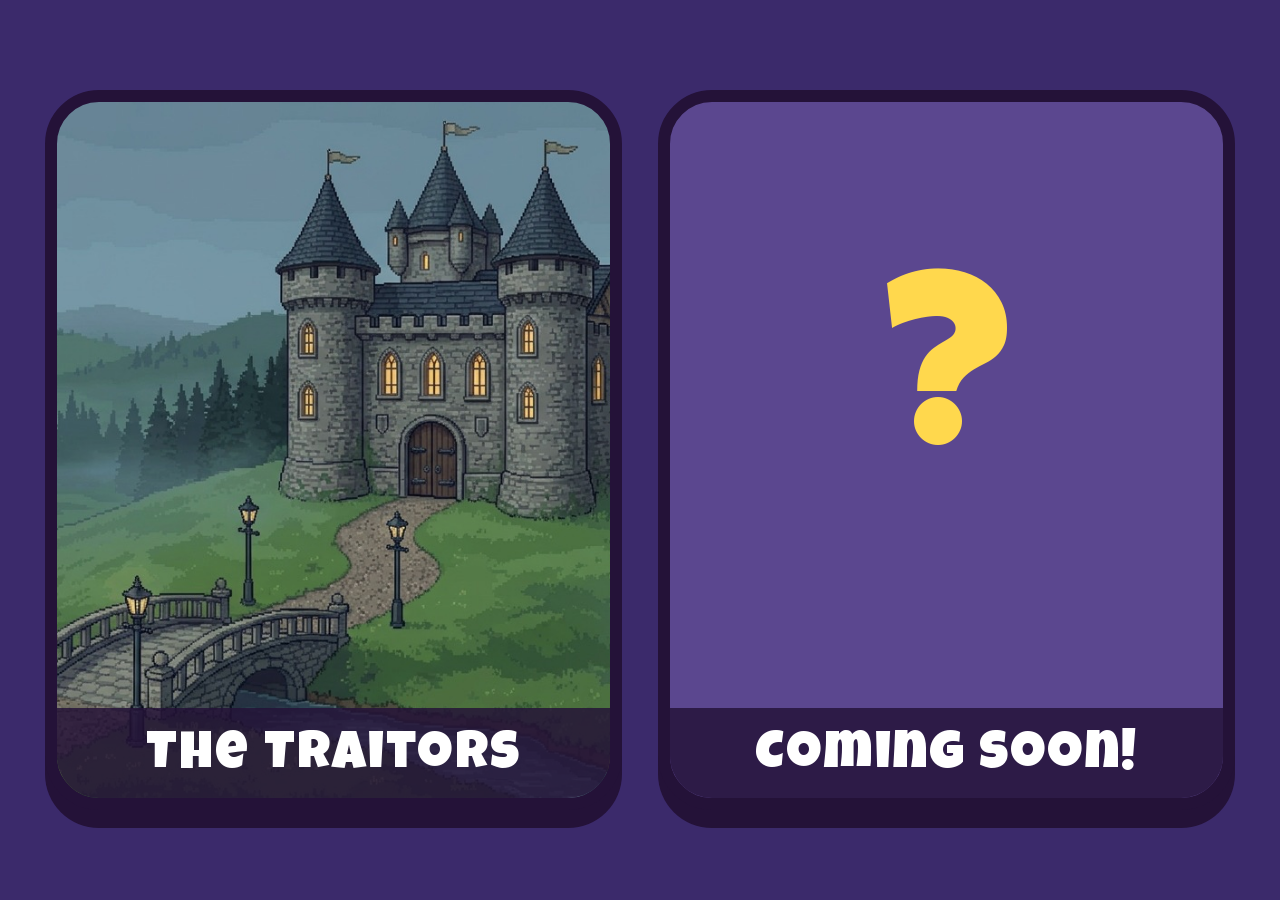
<file: index.html>
<!doctype html>
<html lang="en-GB">
<head>
  <meta charset="utf-8">
  <!-- Sam's home page: pick a game (Gareth, 2026-11-01, like Charlie's). It
       replaces The Traitors' old Start screen. Each game is in its own
       folder with its own tests. -->
  <meta name="viewport" content="width=device-width, initial-scale=1, maximum-scale=1, user-scalable=no, viewport-fit=cover">
  <meta name="apple-mobile-web-app-capable" content="yes">
  <meta name="mobile-web-app-capable" content="yes">
  <meta name="apple-mobile-web-app-status-bar-style" content="black-translucent">
  <meta name="apple-mobile-web-app-title" content="Sam's Games">
  <!-- The Home Screen icon: the castle (Sam). -->
  <link rel="apple-touch-icon" href="traitors/assets/icons/apple-touch-icon.png">
  <link rel="icon" href="traitors/assets/icons/apple-touch-icon.png">
  <title>Sam's Games</title>
  <style>
    @font-face { font-family: "Luckiest Guy"; src: url("traitors/assets/fonts/luckiest-guy.woff2") format("woff2"); font-display: swap; }
    html, body {
      margin: 0;
      height: 100%;
      background: #3b2a6b;
      overflow: hidden;
      -webkit-user-select: none;
      user-select: none;
      -webkit-tap-highlight-color: transparent;
      touch-action: manipulation;
      font-family: "Luckiest Guy", ui-rounded, system-ui, sans-serif;
    }
    /* Big picture tiles, side by side on a landscape screen and one above
       the other held upright, clear of the rounded corners. */
    #games {
      position: fixed;
      inset: 0;
      display: flex;
      gap: 4vmin;
      align-items: center;
      justify-content: center;
      padding: max(5vmin, env(safe-area-inset-top)) max(5vmin, env(safe-area-inset-right))
               max(5vmin, env(safe-area-inset-bottom)) max(5vmin, env(safe-area-inset-left));
      box-sizing: border-box;
    }
    @media (orientation: portrait) { #games { flex-direction: column; } }
    .game {
      position: relative;
      flex: 1 1 0;
      width: 100%;
      height: 100%;
      max-height: 80vmin;
      border-radius: 6vmin;
      border: 1.4vmin solid #241238;
      overflow: hidden;
      box-shadow: 0 2vmin 0 #241238;
      box-sizing: border-box;
      display: block;
      color: #fff;
      text-decoration: none;
    }
    a.game:active { transform: translateY(1vmin); box-shadow: 0 1vmin 0 #241238; }
    /* The name along the bottom of each tile. */
    .name {
      position: absolute; left: 0; right: 0; bottom: 0;
      padding: 2.4vmin 2vmin 1.6vmin;
      text-align: center;
      font-size: max(22px, 6vmin);
      letter-spacing: 0.04em;
      background: rgba(36, 18, 56, 0.82);
    }
    #traitors { background: #241238 url("traitors/assets/castle.jpg") center / cover no-repeat; }
    /* Sam's new game: waiting for its name and picture. */
    #new-game { background: #5b478f; }
    #new-game .mark {
      position: absolute; inset: 0 0 18% 0;
      display: flex; align-items: center; justify-content: center;
      font-size: max(70px, 26vmin); color: #ffd84d;
    }
  </style>
</head>
<body>
  <div id="games">
    <a class="game" id="traitors" href="traitors/"><span class="name">The Traitors</span></a>
    <div class="game" id="new-game"><span class="mark" aria-hidden="true">?</span><span class="name">Coming soon!</span></div>
  </div>
</body>
</html>
</file>
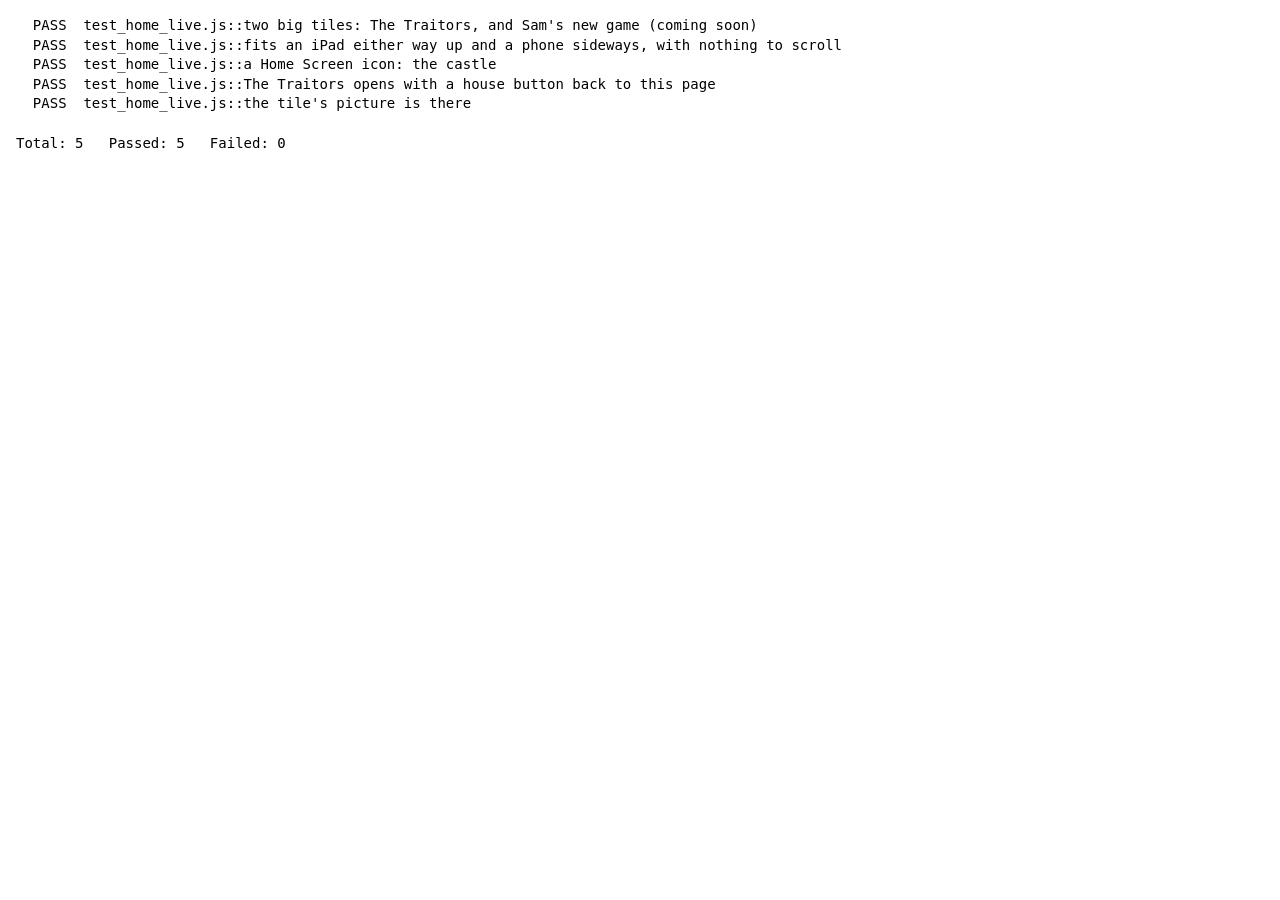
<file: tests/index.html>
<!doctype html>
<html lang="en-GB">
<head>
  <meta charset="utf-8">
  <title>Home page tests</title>
  <style>
    body { font: 14px/1.4 ui-monospace, Menlo, monospace; margin: 16px; }
    iframe { position: fixed; left: 0; top: 0; opacity: 0.02; pointer-events: none; z-index: -1; }
  </style>
</head>
<body>
  <pre id="out">Running...</pre>
  <script type="module">
    import { run } from "./framework.js";
    // Sam's home page, where he picks a game. Each game has its own tests
    // (traitors/tests). A new file must be added here to run.
    const FILES = [
      "test_home_live.js",
    ];
    run(FILES);
  </script>
</body>
</html>
</file>
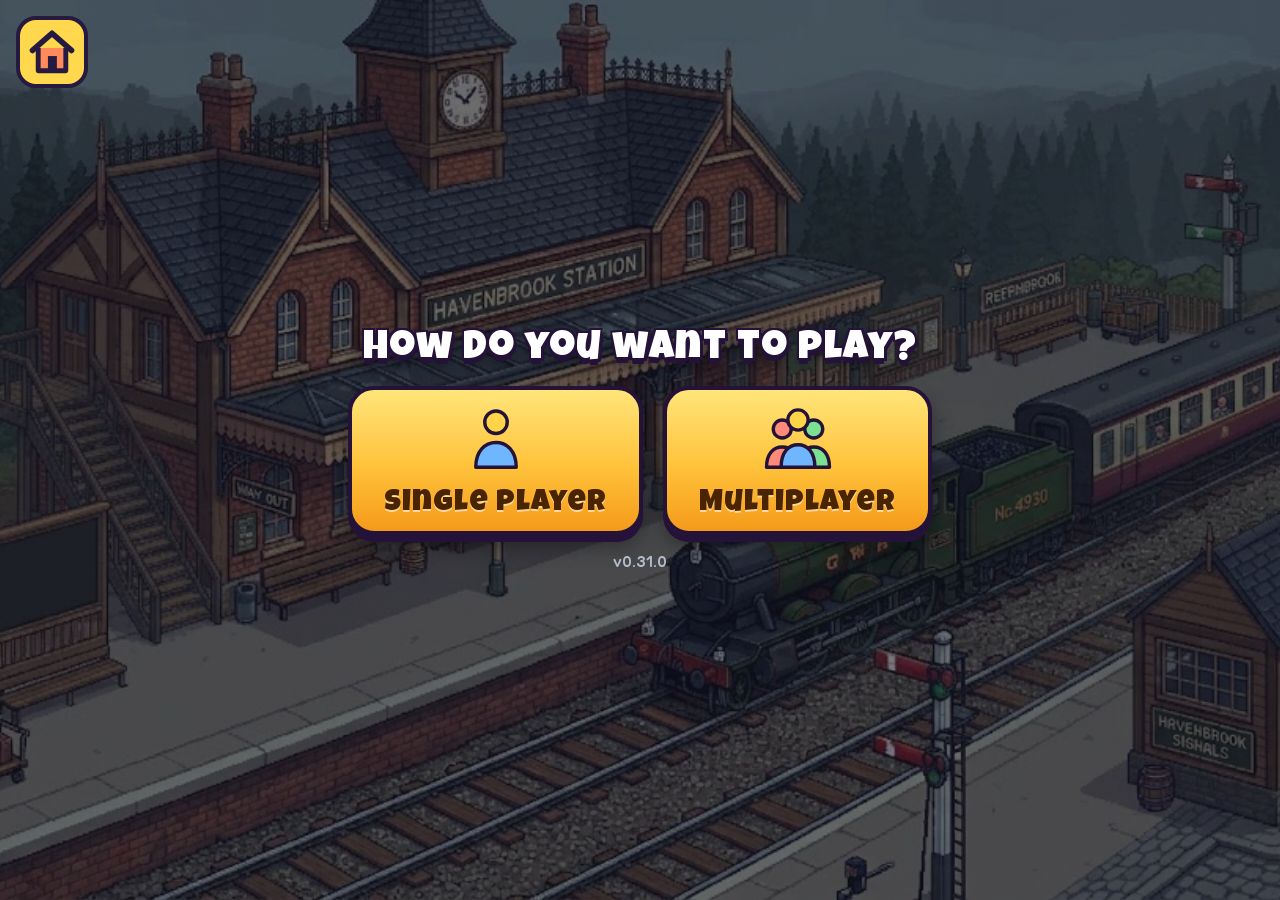
<file: traitors/index.html>
<!doctype html>
<html lang="en-GB">
<head>
  <meta charset="utf-8">
  <!-- Fill the iPad screen, no pinch or double-tap zoom while playing. -->
  <meta name="viewport" content="width=device-width, initial-scale=1, maximum-scale=1, user-scalable=no, viewport-fit=cover">
  <!-- Added to the Home Screen, it opens full screen like an app. -->
  <meta name="apple-mobile-web-app-capable" content="yes">
  <meta name="mobile-web-app-capable" content="yes">
  <meta name="apple-mobile-web-app-status-bar-style" content="black-translucent">
  <!-- The Home Screen icon: the castle (Sam). -->
  <link rel="apple-touch-icon" href="assets/icons/apple-touch-icon.png">
  <meta name="apple-mobile-web-app-title" content="The Traitors">
  <title>The Traitors</title>
  <!-- STAMP (tools/stamp.py writes this; don't edit by hand) -->
  <script type="importmap">{
  "imports": {
    "./js/castle-ui.js": "./js/castle-ui.js?v=0.31.0",
    "./js/castle.js": "./js/castle.js?v=0.31.0",
    "./js/characters.js": "./js/characters.js?v=0.31.0",
    "./js/dialogue.js": "./js/dialogue.js?v=0.31.0",
    "./js/engine.js": "./js/engine.js?v=0.31.0",
    "./js/firebase-net.js": "./js/firebase-net.js?v=0.31.0",
    "./js/fit.js": "./js/fit.js?v=0.31.0",
    "./js/game.js": "./js/game.js?v=0.31.0",
    "./js/lobby.js": "./js/lobby.js?v=0.31.0",
    "./js/main.js": "./js/main.js?v=0.31.0",
    "./js/mission-more.js": "./js/mission-more.js?v=0.31.0",
    "./js/mission-ui.js": "./js/mission-ui.js?v=0.31.0",
    "./js/missions.js": "./js/missions.js?v=0.31.0",
    "./js/multiplayer-ui.js": "./js/multiplayer-ui.js?v=0.31.0",
    "./js/net-engine.js": "./js/net-engine.js?v=0.31.0",
    "./js/net.js": "./js/net.js?v=0.31.0",
    "./js/puppets.js": "./js/puppets.js?v=0.31.0",
    "./js/save.js": "./js/save.js?v=0.31.0",
    "./js/sound.js": "./js/sound.js?v=0.31.0",
    "./js/ui.js": "./js/ui.js?v=0.31.0",
    "./js/version.js": "./js/version.js?v=0.31.0",
    "./js/voice.js": "./js/voice.js?v=0.31.0"
  }
}</script>
  <link rel="stylesheet" href="css/style.css?v=0.31.0">
  <!-- /STAMP -->
</head>
<body>
  <!-- The whole game, designed at iPad size and shrunk evenly to fit
       smaller screens (phones), by js/fit.js. -->
  <div id="app">
    <!-- 2. Who do you want to be? -->
    <!-- Phase 8: single player or multiplayer (Sam), with icons. -->
    <!-- The first screen, now the home page has replaced the old Start
         screen (Gareth, 2026-11-01). -->
    <section id="screen-mode" class="screen pick">
      <a id="home" class="home" href="../" aria-label="Back to Sam's games"><svg viewBox="0 0 64 64" aria-hidden="true"><path d="M8 30 L32 9 L56 30" fill="none" stroke="#261a40" stroke-width="7" stroke-linecap="round" stroke-linejoin="round"/><path d="M15 27 V55 H49 V27" fill="#ff8a5c" stroke="#261a40" stroke-width="6" stroke-linejoin="round"/><rect x="27" y="37" width="11" height="18" fill="#261a40"/></svg></a>
      <h2>How do you want to play?</h2>
      <button id="carry-on" class="big" hidden>Carry on</button>
      <button id="rejoin" class="big" hidden>Rejoin your game</button>
      <div class="mode-buttons">
        <button id="mode-single" class="big mode-button"><span class="mode-icon" data-icon="one"></span>Single player</button>
        <button id="mode-multi" class="big mode-button"><span class="mode-icon" data-icon="many"></span>Multiplayer</button>
      </div>
      <button id="debug" class="big" hidden>Test a mission</button>
      <p id="version">v0.0.0</p>
    </section>

    <section id="screen-multi" class="screen pick" hidden>
      <h2>Multiplayer</h2>
      <p class="hint">Everyone plays on their own iPad or phone. Keep your role secret!</p>
      <div class="mode-buttons">
        <button id="multi-host" class="big mode-button"><span class="mode-icon" data-icon="crown"></span>Host a game</button>
        <button id="multi-join" class="big mode-button"><span class="mode-icon" data-icon="key"></span>Join a game</button>
      </div>
      <p id="multi-error" class="most-votes" hidden></p>
      <button id="multi-back" class="small">Back</button>
    </section>

    <section id="screen-mp-join" class="screen pick" hidden>
      <h2>Type the code</h2>
      <p class="hint">Ask the host for the 4 symbols on their screen.</p>
      <div id="mp-join-slots" class="code-slots"></div>
      <div id="mp-join-symbols" class="symbol-buttons"></div>
      <p id="mp-join-error" class="most-votes" hidden></p>
      <div class="mode-buttons">
        <button id="mp-join-clear" class="small">Start again</button>
        <button id="mp-join-go" class="big" disabled>Join</button>
      </div>
      <button id="mp-join-back" class="small">Back</button>
    </section>

    <section id="screen-lobby" class="screen pick" hidden>
      <h2 id="lobby-title">Your game</h2>
      <div id="lobby-code" class="code-slots"></div>
      <p id="lobby-hint" class="hint"></p>
      <label id="lobby-name-row" class="name-row">Your first name
        <input id="lobby-name" type="text" maxlength="12" autocomplete="off" autocapitalize="words" spellcheck="false" placeholder="Type it here">
      </label>
      <div id="lobby-players" class="final-votes"></div>
      <div id="lobby-cards" class="cards"></div>
      <button id="lobby-start" class="big" hidden disabled>Start the game</button>
      <div id="lobby-soon" class="mission-result" hidden>
        <p>The game has started! Multiplayer is still being built, so this is as far as it goes for now.</p>
        <button id="lobby-leave" class="big">Back to the station</button>
      </div>
    </section>

    <section id="screen-pick" class="screen pick" hidden>
      <h2>Who do you want to be?</h2>
      <div id="cards" class="cards"></div>
      <button id="choose" class="big" disabled>Choose</button>
    </section>

    <!-- 3. Who you are, and your secret: Faithful or Traitor. The castle
         comes next (Phase 3). -->
    <section id="screen-ready" class="screen ready" hidden>
      <div id="ready-badge" class="badge big-badge"></div>
      <h2 id="ready-who"></h2>
      <p id="ready-side" class="ready-side"></p>
      <p class="ready-next">The train to the castle leaves soon...</p>
      <button id="to-castle" class="big">All aboard!</button>
    </section>

    <!-- 3b. The train ride to the castle (the steam train sound plays here). -->
    <section id="screen-train" class="screen train" hidden>
      <h2 class="train-text">All aboard! The train is taking you to the castle...</h2>
    </section>

    <!-- 4. The castle: walk around the rooms as a paper puppet (castle-ui.js,
         puppets.js). Tap the floor to walk, a door to change room, someone to
         chat. -->
    <section id="screen-castle" class="screen castle" hidden>
      <div id="stage" class="stage">
        <img id="room-picture" class="room-picture" alt="">
        <div id="puppets" class="puppets"></div>
        <!-- Names in their own layer on top, spaced apart: easy to tap. -->
        <div id="names" class="names"></div>
        <button id="door-left" class="door door-left"></button>
        <button id="door-right" class="door door-right"></button>
      </div>
      <div class="topbar castle-top">
        <h2 id="castle-day">Day 1 at the castle</h2>
        <button id="voices" class="small">Voices: On</button>
      </div>
      <p id="fellows" class="fellows" hidden></p>
      <p id="no-murder" class="no-murder" hidden>No murder tonight</p>
      <p id="room-name" class="room-name"></p>
      <p class="hint walk-hint">Tap the floor to walk. Tap someone to chat.</p>
      <button id="to-table" class="big table-button">Go to the Round Table</button>
    </section>

    <!-- 5. A chat: pick a question, they answer. -->
    <section id="screen-chat" class="screen chat" hidden>
      <div id="chat-picture" class="chat-picture"></div>
      <h2 id="chat-name"></h2>
      <div id="bubble" class="bubble" hidden>
        <p id="bubble-text"></p>
        <ol id="bubble-list" class="bubble-list" hidden></ol>
      </div>
      <div id="questions" class="questions"></div>
      <button id="chat-back" class="big">Back</button>
    </section>

    <!-- 5a. Joining two people who are chatting. -->
    <section id="screen-join" class="screen chat" hidden>
      <div id="join-pictures" class="join-pictures"></div>
      <h2 id="join-names"></h2>
      <div class="bubble"><p><b id="join-who"></b> <span id="join-text"></span></p></div>
      <div id="join-actions" class="join-actions"></div>
      <button id="join-back" class="big">Back</button>
    </section>

    <!-- 5b. Round Table talk: people accuse and defend; Sam joins in. -->
    <!-- The slow-motion walk to the Round Table, every day (Sam). -->
    <section id="screen-walk" class="screen table walk" hidden>
      <h2 id="walk-title">The Round Table</h2>
      <div id="walk-line" class="walk-line"></div>
    </section>

    <section id="screen-talk" class="screen table" hidden>
      <h2>The Round Table</h2>
      <div id="talk-lines" class="talk-lines"></div>
      <div id="talk-options" class="questions" hidden></div>
      <button id="to-vote" class="big" hidden>Time to vote</button>
    </section>

    <!-- 6. The Round Table: tap who you think is a Traitor. -->
    <section id="screen-table" class="screen table" hidden>
      <h2 id="table-title">Who do you think is a Traitor?</h2>
      <div id="table-cards" class="cards"></div>
      <button id="cast-vote" class="big" disabled>Write it on my chalkboard</button>
    </section>

    <!-- 7. Everyone shows their chalkboard. -->
    <section id="screen-votes" class="screen table" hidden>
      <h2>The votes</h2>
      <div id="boards" class="boards"></div>
      <p id="tally" class="tally" hidden></p>
      <p id="most-votes" class="most-votes" hidden></p>
      <button id="to-reveal" class="big" hidden>Find out...</button>
    </section>

    <!-- A draw that's still a draw: pick a chest (Gareth). -->
    <section id="screen-chests" class="screen table" hidden>
      <h2>Pick a chest!</h2>
      <p id="chest-text" class="most-votes"></p>
      <div id="chests" class="chests"></div>
      <button id="chests-go" class="big" hidden>Find out...</button>
    </section>

    <!-- 8. Banished: drum roll, then "I am a... FAITHFUL!" -->
    <section id="screen-banished" class="screen table" hidden>
      <div id="banished-picture"></div>
      <h2 id="banished-name"></h2>
      <p id="reveal" class="reveal"></p>
      <div id="after-reveal" hidden>
        <button id="next-day" class="big">Night falls...</button>
      </div>
      <div id="game-over" class="game-over" hidden>
        <p id="game-over-text"></p>
        <button id="play-again" class="big">Play again</button>
      </div>
    </section>

    <!-- The final after day 12: end it, or banish again? (Sam) -->
    <!-- The final at the fire pit (Sam's drawings): green flame to end the
         game, red flame to banish again. -->
    <section id="screen-final" class="screen table final" hidden>
      <h2>The final!</h2>
      <p id="final-text" class="most-votes final-text"></p>
      <div id="final-choice" class="final-choice"></div>
      <div id="final-stage" class="final-stage" hidden>
        <div id="final-speaker" class="final-speaker"></div>
        <div class="pit">
          <img id="final-flame" class="flame" alt="" hidden>
          <img class="fire-pit" src="assets/final/fire-pit.png" alt="The fire pit">
        </div>
      </div>
      <div id="final-votes" class="final-votes"></div>
      <p id="final-result" class="most-votes" hidden></p>
      <button id="final-next" class="big" hidden></button>
    </section>

    <!-- The end: the big reveal, the money, a party, every Traitor (Sam). -->
    <section id="screen-ending" class="screen table ending" hidden>
      <h2 id="ending-title">The big reveal!</h2>
      <div id="ending-reveal" class="final-votes"></div>
      <div id="ending-result" class="ending-result" hidden>
        <p id="ending-winner" class="reveal"></p>
        <p id="ending-money" class="most-votes"></p>
        <p class="gone-title">All the Traitors this game</p>
        <div id="ending-traitors" class="final-votes"></div>
        <button id="ending-play-again" class="big">Play again</button>
      </div>
      <div id="confetti" class="confetti" hidden></div>
    </section>

    <!-- 9. Night, for a Faithful: wait... is there a letter? -->
    <section id="screen-night" class="screen night" hidden>
      <h2 id="night-title">Night falls...</h2>
      <p id="night-text" class="night-text">The Traitors are meeting in secret.</p>
      <!-- A sealed letter: tap it to open (Gareth). -->
      <button id="envelope" class="envelope" hidden>
        <span class="envelope-flap"></span>
        <span class="wax-seal">T</span>
        <span class="envelope-label">Tap to open</span>
      </button>
      <div id="letter" class="letter" hidden>
        <p>By order of the Traitors,</p>
        <p id="letter-big" class="letter-big">you have been murdered.</p>
      </div>
      <button id="to-breakfast" class="big" hidden>Go to breakfast</button>
      <div id="night-over" class="game-over" hidden>
        <button id="night-play-again" class="big">Play again</button>
      </div>
    </section>

    <!-- 10. Night, for a Traitor: the secret meeting. You pick. -->
    <section id="screen-traitors" class="screen traitors-room" hidden>
      <h2>The Traitors' secret meeting</h2>
      <div id="traitor-ideas" class="ideas"></div>
      <p id="meeting-hint" class="hint">Who will the Traitors murder tonight? You pick.</p>
      <div id="victim-cards" class="cards"></div>
      <button id="murder" class="big" disabled>Send the letter</button>
    </section>

    <!-- 11. Breakfast: people arrive in little groups. Who's missing? -->
    <!-- Debug menu (address ends ?debug): play any mission on its own. -->
    <section id="screen-debug" class="screen mission" hidden>
      <h2>Test a mission</h2>
      <div id="debug-missions" class="questions"></div>
      <button id="debug-back" class="big">Back</button>
    </section>

    <!-- Today's mission (docs/missions.md). -->
    <section id="screen-mission" class="screen mission" hidden>
      <h2 id="mission-name"></h2>
      <p id="mission-how" class="mission-how"></p>
      <p id="mission-status" class="mission-status"></p>
      <div id="bells" class="bells" hidden></div>
      <div id="pies" class="pies" hidden></div>
      <div id="catapult" class="catapult" hidden></div>
      <div id="mission-play" class="mission-play" hidden></div>
      <div id="cooking" class="cooking" hidden>
        <div class="diner"><div id="diner-picture"></div><p id="diner-clue" class="diner-clue"></p></div>
        <div id="trucks" class="trucks"></div>
        <button id="serve" class="big" disabled>Serve dinner!</button>
      </div>
      <button id="mission-go" class="big">Start the mission</button>
      <div id="mission-result" class="mission-result" hidden>
        <p id="mission-score"></p>
        <p id="mission-pot"></p>
        <p id="mission-extra"></p>
        <p id="mission-shield"></p>
        <div id="mission-leaders" class="leaders"></div>
        <button id="mission-done" class="big">Go to the castle</button>
      </div>
    </section>

    <section id="screen-breakfast" class="screen breakfast" hidden>
      <h2>Breakfast</h2>
      <div id="arrivals" class="arrivals"></div>
      <!-- The missing one, in a big panel; a red X is drawn across them. -->
      <div id="crossout" class="crossout" hidden>
        <div class="crossout-frame">
          <div id="crossout-picture"></div>
          <svg class="red-x" viewBox="0 0 100 100" preserveAspectRatio="none" aria-hidden="true">
            <line x1="6" y1="6" x2="94" y2="94" pathLength="1"/>
            <line x1="94" y1="6" x2="6" y2="94" pathLength="1"/>
          </svg>
        </div>
        <p id="missing" class="most-votes"></p>
      </div>
      <!-- Then everyone: the ones who have gone are crossed out. -->
      <div id="gone-box" class="gone-box" hidden>
        <p class="gone-title">Everyone at the castle</p>
        <div id="gone" class="gone-row"></div>
      </div>
      <div id="quiet-news" class="quiet-news" hidden>
        <p class="quiet-title">Announcement for TONIGHT</p>
        <p>After today's Round Table, the Traitors will NOT murder anyone tonight.</p>
      </div>
      <p id="dagger-news" class="most-votes dagger-news" hidden></p>
      <button id="start-day" class="big" hidden>Start the day</button>
      <div id="breakfast-over" class="game-over" hidden>
        <p id="breakfast-over-text"></p>
        <button id="breakfast-play-again" class="big">Play again</button>
      </div>
    </section>
    <!-- Multiplayer: who we're waiting for; the host can stop waiting. -->
    <div id="waiting" class="waiting" hidden>
      <span id="waiting-text"></span>
      <button id="dont-wait" class="small" hidden>Don't wait</button>
    </div>
    <!-- Pause: who's who (Gareth). -->
    <button id="pause" class="pause" hidden aria-label="Pause">||</button>
    <div id="overview" class="overview" hidden>
      <h2 id="overview-title">Who's who</h2>
      <p id="overview-pot" class="overview-pot"></p>
      <div id="overview-people" class="overview-people"></div>
      <div id="overview-buttons" class="overview-buttons">
        <button id="overview-close" class="big">Back to the game</button>
        <button id="overview-home" class="big">Home screen</button>
      </div>
      <div id="home-check" class="home-check" hidden>
        <p id="home-text"></p>
        <div class="overview-buttons">
          <button id="home-no" class="big">Stay here</button>
          <button id="home-yes" class="big">Go home</button>
        </div>
      </div>
    </div>
  </div>
  <!-- Phones held upright: please turn sideways. -->
  <div id="turn" class="turn" hidden>
    <div class="turn-phone"></div>
    <p>Turn your phone sideways to play!</p>
  </div>

  <script type="module" src="js/main.js?v=0.31.0"></script>
</body>
</html>
</file>
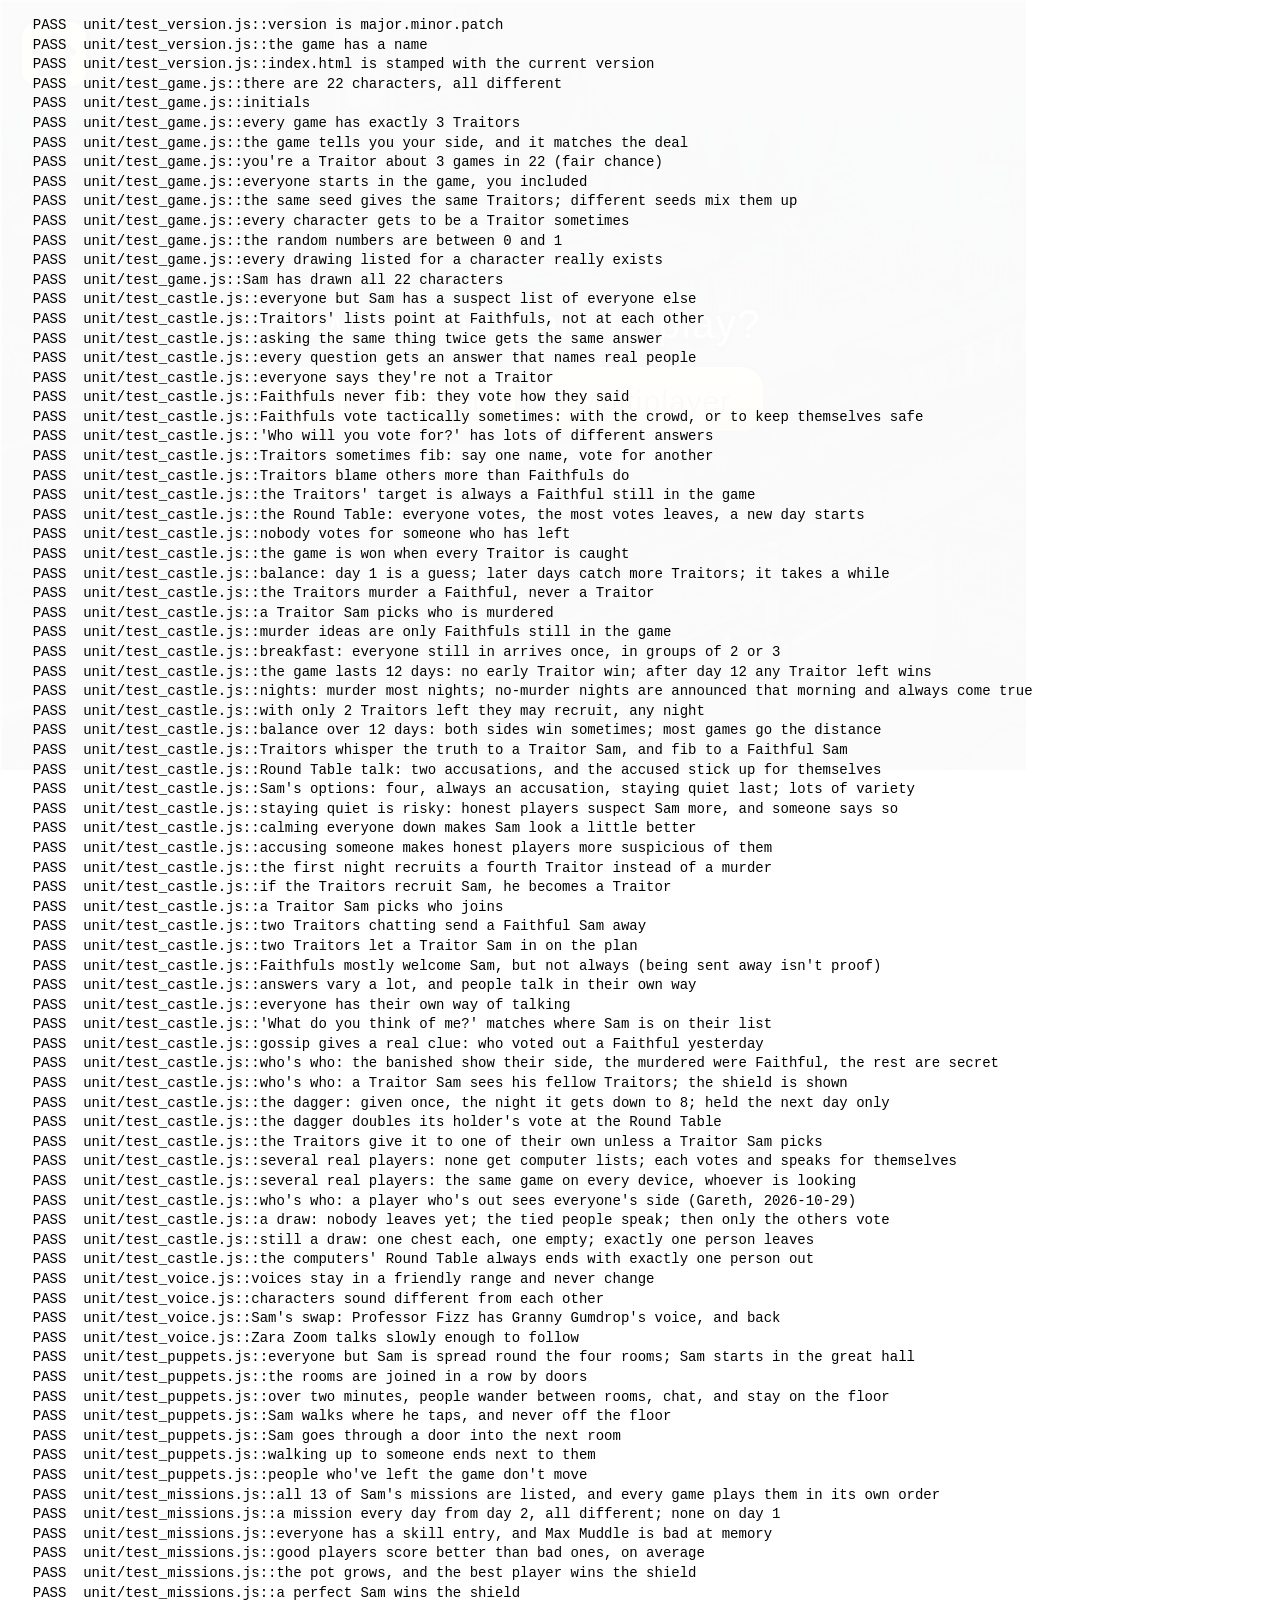
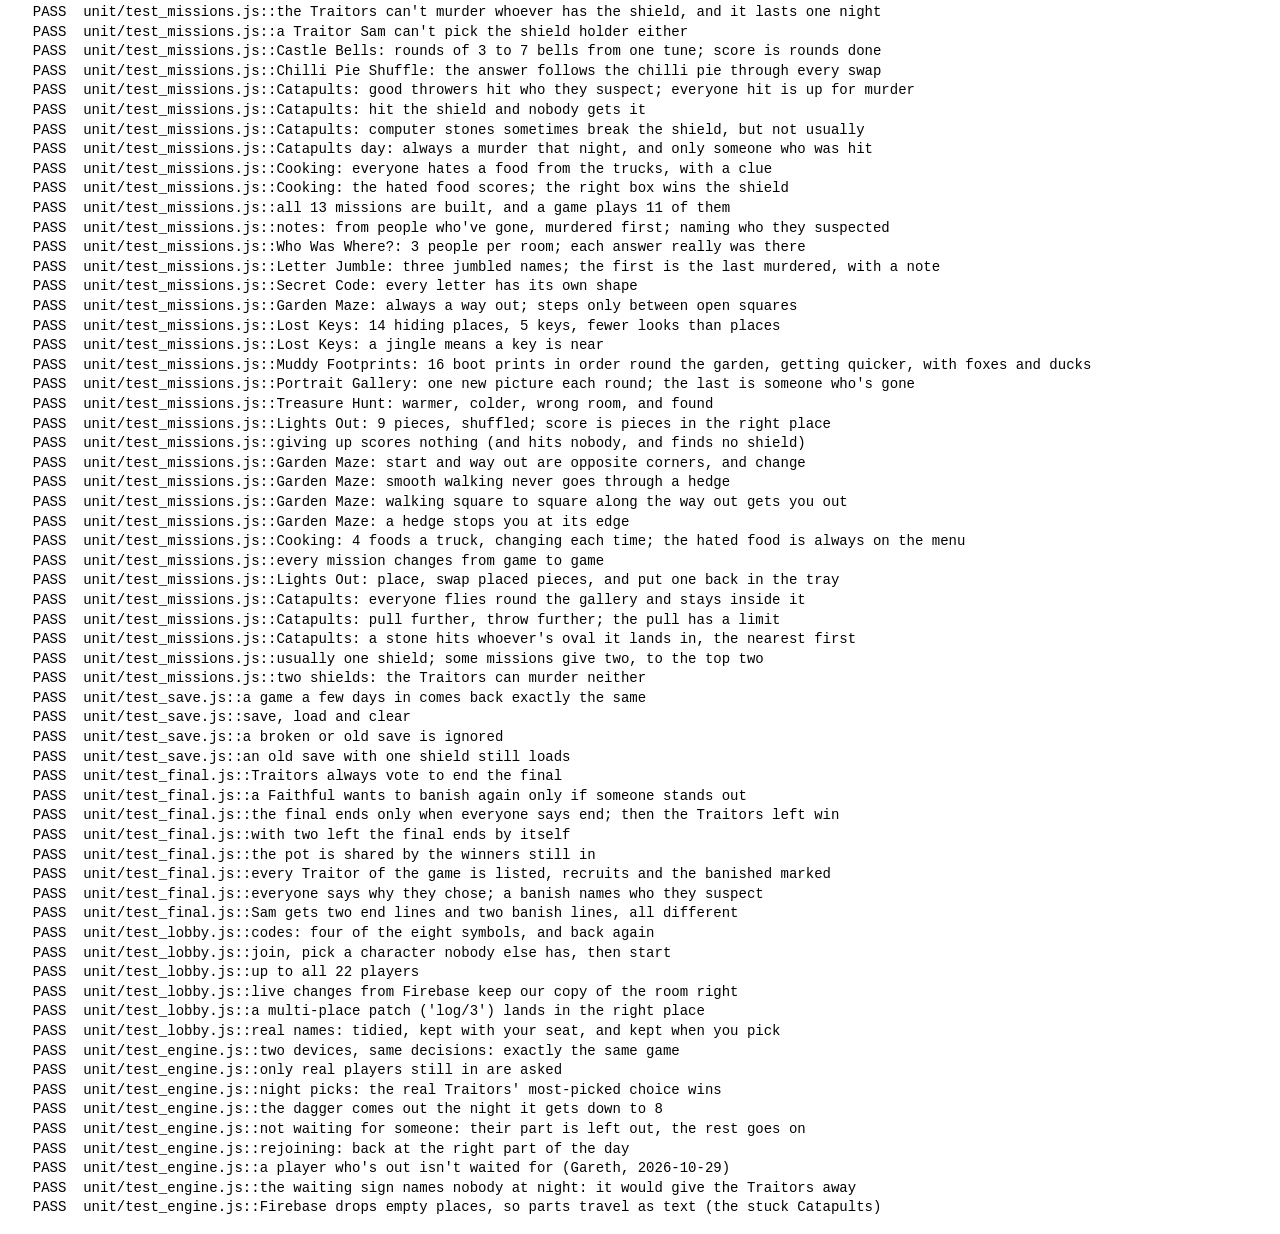
<file: traitors/tests/index.html>
<!doctype html>
<html lang="en-GB">
<head>
  <meta charset="utf-8">
  <title>Tests</title>
  <style>
    body { font: 14px/1.4 ui-monospace, Menlo, monospace; margin: 16px; }
    /* On screen but almost invisible: browsers pause animation in frames
       placed off-screen, and the puppet castle needs it. */
    iframe { position: fixed; left: 0; top: 0; opacity: 0.02; pointer-events: none; z-index: -1; }
  </style>
</head>
<body>
  <pre id="out">Running...</pre>
  <script type="module">
    import { run } from "./framework.js";
    // Every test file. A new file must be added here to run.
    const FILES = [
      "unit/test_version.js",
      "unit/test_game.js",
      "unit/test_castle.js",
      "unit/test_voice.js",
      "unit/test_puppets.js",
      "unit/test_missions.js",
      "unit/test_save.js",
      "unit/test_final.js",
      "unit/test_lobby.js",
      "unit/test_engine.js",
      "live/test_page_live.js",
      "live/test_start_live.js",
      "live/test_castle_live.js",
      "live/test_multiplayer_live.js",
    ];
    run(FILES);
  </script>
</body>
</html>
</file>
<file: traitors/css/style.css>
/* Whole-screen game page for the iPad. */
:root {
  --bg: #1c1f29;
  --panel: rgba(20, 22, 30, 0.82);
  --text: #ffffff;
  --muted: #b5bccc;
  --accent: #f2c14e;
}

html, body {
  margin: 0;
  height: 100%;
  background: var(--bg);
  color: var(--text);
  font-family: var(--font);
  /* Touch play: no text selection, no grey tap flash, no browser pinch. */
  -webkit-user-select: none;
  user-select: none;
  -webkit-tap-highlight-color: transparent;
  touch-action: none;
  overflow: hidden;
}

[hidden] { display: none !important; }

/* Every screen fills the iPad, clear of the rounded corners and home bar. */
.screen {
  position: fixed;
  inset: 0;
  display: flex;
  flex-direction: column;
  align-items: center;
  justify-content: center;
  gap: 16px;
  padding: max(16px, env(safe-area-inset-top)) max(16px, env(safe-area-inset-right))
           max(16px, env(safe-area-inset-bottom)) max(16px, env(safe-area-inset-left));
  box-sizing: border-box;
}

h1, h2 { margin: 0; text-align: center; }
h2 { font-size: 34px; }

button.big {
  min-height: 64px;
  min-width: 200px;
  padding: 12px 32px;
  border: none;
  border-radius: 16px;
  background: var(--accent);
  color: #1c1f29;
  font: 700 28px var(--font);
}
button.big:disabled { opacity: 0.4; }
button.big:active { transform: scale(0.97); }

/* 1. Station */
.station { padding: 0; justify-content: flex-end; }
#station-picture {
  position: absolute;
  inset: 0;
  width: 100%;
  height: 100%;
  object-fit: cover;
}
.station-panel {
  position: relative;
  margin-bottom: max(24px, env(safe-area-inset-bottom));
  padding: 20px 40px;
  border-radius: 20px;
  background: var(--panel);
  display: flex;
  flex-direction: column;
  align-items: center;
  gap: 12px;
}
#title { font-size: 48px; }
#version { margin: 0; font-size: 16px; color: var(--muted); }

/* 2. Pick a character: the grid can scroll (in portrait it won't all fit). */
.pick { justify-content: flex-start; }
.cards {
  flex: 1;
  width: 100%;
  overflow-y: auto;
  touch-action: pan-y;
  /* Rows of cards, centred, each card as tall as its words (Gareth: rows
     centred; text never outside its box). */
  display: flex;
  flex-wrap: wrap;
  justify-content: center;
  gap: 10px;
  align-content: flex-start;
  align-items: stretch;
}
.card {
  flex: 0 0 150px;
  box-sizing: border-box;
  height: auto;
  display: flex;
  flex-direction: column;
  align-items: center;
  gap: 4px;
  padding: 10px 6px;
  min-height: 140px;
  border: 3px solid transparent;
  border-radius: 14px;
  background: #2a2f3d;
  color: var(--text);
  font-family: inherit;
}
.card.picked { border-color: var(--accent); background: #3a3524; }
.card-name { font-size: 17px; font-weight: 700; text-align: center; overflow-wrap: anywhere; }
.card-about { font-size: 13px; color: var(--muted); text-align: center; overflow-wrap: anywhere; }

.badge {
  width: 56px;
  height: 56px;
  border-radius: 50%;
  display: flex;
  align-items: center;
  justify-content: center;
  font-size: 22px;
  font-weight: 800;
  color: #fff;
  flex: none;
}
.big-badge { width: 120px; height: 120px; font-size: 48px; }

/* Sam's drawings: the whole picture, on its own bit of paper. */
.portrait {
  height: 84px;
  max-width: 100%;
  object-fit: contain;
  border-radius: 8px;
  flex: none;
}
.big-portrait { height: min(46cqh, 340px); border-radius: 14px; }

/* 3. Ready: who you are and your secret */
.ready-side { font-size: 28px; font-weight: 700; margin: 0; }
.ready-side.faithful { color: #7fc4f5; }
.ready-side.traitor { color: #ff7b6b; }
.ready-next { font-size: 20px; color: var(--muted); }

/* 4. The castle: Sam and Gareth's picture behind everything. */
.castle {
  justify-content: flex-start;
  background: url("../assets/castle.jpg") center / cover no-repeat;
}
.castle .cards, .table .cards { background: rgba(20, 22, 30, 0.55); border-radius: 14px; padding: 8px; box-sizing: border-box; }
.topbar { width: 100%; display: flex; align-items: center; justify-content: space-between; gap: 12px; }
.topbar h2, .castle .hint, .fellows { text-shadow: 0 2px 6px #000; }
.hint { margin: 0; font-size: 18px; }
.fellows { margin: 0; font-size: 20px; font-weight: 700; color: #ff9b8c; background: rgba(0,0,0,0.5); padding: 6px 14px; border-radius: 10px; }
button.small {
  min-height: 48px;
  padding: 8px 18px;
  border: none;
  border-radius: 12px;
  background: rgba(255, 255, 255, 0.9);
  color: #1c1f29;
  font: 700 18px var(--font);
}

/* 5. A chat */
.chat { background: #2a2433; }
.chat .big-portrait { height: min(30cqh, 220px); }
.bubble {
  max-width: 560px;
  background: #fff;
  color: #1c1f29;
  border-radius: 20px;
  padding: 14px 22px;
  font-size: 22px;
  font-weight: 600;
}
.bubble p { margin: 0; }
.bubble-list { margin: 8px 0 0; padding: 0; list-style: none; font-size: 20px; }
.questions { display: grid; grid-template-columns: 1fr 1fr; gap: 10px; max-width: 640px; width: 100%; }
.question {
  min-height: 60px;
  border: none;
  border-radius: 14px;
  background: #3b5998;
  color: #fff;
  font: 700 19px var(--font);
}
.question:active { transform: scale(0.97); }

/* 6-8. The Round Table room */
.table {
  justify-content: flex-start;
  background: linear-gradient(rgba(10, 8, 6, 0.45), rgba(10, 8, 6, 0.45)),
              url("../assets/round-table.jpg") center / cover no-repeat;
}
.table h2 { text-shadow: 0 2px 6px #000; }

/* Chalkboards: dark board, wooden frame, chalky writing. */
.boards {
  flex: 1;
  width: 100%;
  overflow-y: auto;
  touch-action: pan-y;
  display: grid;
  grid-template-columns: repeat(auto-fill, minmax(150px, 1fr));
  gap: 10px;
  align-content: start;
}
.chalkboard {
  display: flex;
  flex-direction: column;
  align-items: center;
  gap: 4px;
  padding: 10px 8px 12px;
  background: #2f3b33;
  border: 6px solid #8a5a33;
  border-radius: 6px;
  box-shadow: 0 3px 8px rgba(0, 0, 0, 0.6);
  animation: pop 0.25s ease-out;
}
.board-voter { font-size: 14px; color: #c8d0c8; }
.chalk {
  font-family: "Chalkboard SE", "Chalkboard", "Comic Sans MS", cursive;
  font-size: 21px;
  color: #f4f4ec;
  text-align: center;
}
@keyframes pop { from { transform: scale(0.6); opacity: 0; } to { transform: scale(1); opacity: 1; } }
.most-votes { margin: 0; font-size: 24px; font-weight: 700; text-shadow: 0 2px 6px #000; }

/* 8. Banished */
#screen-banished { justify-content: center; }
.reveal { font-size: 44px; font-weight: 800; margin: 0; min-height: 56px; text-shadow: 0 3px 8px #000; }
.reveal.faithful { color: #7fc4f5; }
.reveal.traitor { color: #ff7b6b; }
.game-over { display: flex; flex-direction: column; align-items: center; gap: 12px; }
.game-over p { font-size: 26px; font-weight: 700; margin: 0; text-align: center; text-shadow: 0 2px 6px #000; }

/* 9-10. Night: a Faithful waits under the dark castle; the Traitors meet
   in their secret room (Gareth's pictures). */
.night {
  justify-content: center;
  background: linear-gradient(rgba(8, 4, 16, 0.78), rgba(8, 4, 16, 0.78)),
              url("../assets/castle.jpg") center / cover no-repeat;
}
.traitors-room {
  justify-content: flex-start;
  background: linear-gradient(rgba(8, 4, 16, 0.45), rgba(8, 4, 16, 0.45)),
              url("../assets/traitors-room.jpg") center / cover no-repeat;
}
.traitors-room .cards { background: rgba(40, 0, 0, 0.45); border-radius: 14px; padding: 8px; box-sizing: border-box; }
.night-text { font-size: 26px; margin: 0; text-align: center; }
.letter {
  background: #f3ead2;
  color: #3a1d12;
  padding: 24px 40px;
  border-radius: 6px;
  box-shadow: 0 6px 18px rgba(0, 0, 0, 0.7);
  font-family: "Snell Roundhand", "Apple Chancery", Georgia, serif;
  font-size: 30px;
  text-align: center;
  transform: rotate(-2deg);
  animation: pop 0.4s ease-out;
}
.letter p { margin: 4px 0; }
.letter-big { font-size: 40px; font-weight: 700; color: #8b1a1a; }
.ideas { display: flex; flex-direction: column; gap: 6px; width: 100%; max-width: 760px; }
.idea { margin: 0; background: rgba(120, 10, 10, 0.75); padding: 8px 14px; border-radius: 10px; font-size: 19px; }

/* 11. Breakfast (Gareth's breakfast room picture). */
.breakfast {
  justify-content: flex-start;
  background: linear-gradient(rgba(30, 20, 5, 0.3), rgba(30, 20, 5, 0.3)),
              url("../assets/breakfast.jpg") center / cover no-repeat;
}
.breakfast h2 { text-shadow: 0 2px 6px #000; }
.arrivals { flex: 1; width: 100%; overflow-y: auto; touch-action: pan-y; display: flex; flex-wrap: wrap; gap: 10px; align-content: flex-start; justify-content: center; }
.arrival { display: flex; gap: 8px; background: rgba(20, 22, 30, 0.75); padding: 8px 10px; border-radius: 14px; animation: pop 0.3s ease-out; }
.arrival-person { display: flex; flex-direction: column; align-items: center; gap: 4px; width: 92px; font-size: 14px; font-weight: 700; text-align: center; }
.arrival-person .portrait { height: 64px; }
.arrival-person .badge { width: 48px; height: 48px; font-size: 18px; }

/* Gone from the castle: greyed out with a red X (Sam's idea). */
.gone-box { background: rgba(20, 22, 30, 0.8); border-radius: 14px; padding: 6px 12px 10px; max-width: 100%; overflow-y: auto; touch-action: pan-y; animation: pop 0.4s ease-out; }
.gone-title { margin: 0 0 6px; font-weight: 700; text-align: center; color: #ffb3a8; }
.gone-row { display: flex; flex-wrap: wrap; gap: 6px; justify-content: center; }
.gone-person { position: relative; width: 80px; color: #aaa; }
/* Grey the picture only, so the red X on top stays red. */
.gone-person .portrait, .gone-person .badge { filter: grayscale(1) brightness(1.15); opacity: 0.85; }
.gone-person::after {
  content: "";
  position: absolute;
  top: 0; left: 50%;
  width: 64px; height: 64px;
  transform: translateX(-50%);
  background:
    linear-gradient(45deg, transparent 44%, #e22 44%, #e22 56%, transparent 56%),
    linear-gradient(-45deg, transparent 44%, #e22 44%, #e22 56%, transparent 56%);
}

/* The missing one at breakfast: a big panel, then a red X is drawn
   across it, one stroke at a time. */
.crossout { display: flex; flex-direction: column; align-items: center; gap: 12px; margin: auto 0; animation: pop 0.4s ease-out; }
.crossout-frame { position: relative; background: rgba(20, 22, 30, 0.8); padding: 14px; border-radius: 18px; }
.crossout-frame .big-portrait { height: min(42cqh, 300px); }
/* Two strokes, corner to corner, drawn one after the other. */
.red-x { position: absolute; inset: 0; width: 100%; height: 100%; pointer-events: none; overflow: visible; }
.red-x line {
  stroke: #e22;
  stroke-width: 7;
  stroke-linecap: round;
  stroke-dasharray: 1;
  stroke-dashoffset: 1;
  filter: drop-shadow(0 2px 3px rgba(0, 0, 0, 0.6));
}
.crossout.crossed .red-x line:nth-child(1) { animation: draw 0.4s ease-out forwards; }
.crossout.crossed .red-x line:nth-child(2) { animation: draw 0.4s ease-out 0.45s forwards; }
.crossout.crossed .big-portrait, .crossout.crossed .big-badge { filter: grayscale(1); transition: filter 0.6s 0.8s; }
@keyframes draw { to { stroke-dashoffset: 0; } }

/* ─── Show off the pictures (Gareth, 2026-10-24: "they get hidden but the
   panels quite a bit"). Panels are see-through and only as tall as they
   need to be; every screen has a picture behind it. ─────────────────────── */
.card { background: rgba(30, 34, 46, 0.78); backdrop-filter: blur(2px); -webkit-backdrop-filter: blur(2px); }
.card.picked { background: rgba(70, 60, 25, 0.88); }
.castle .cards, .table .cards, .traitors-room .cards { background: none; padding: 0; }
.castle { justify-content: space-between; }
.castle .cards, .table .cards, .traitors-room .cards {
  flex: 0 1 auto;
  max-height: 52cqh;
}
.castle .card, .table .card, .traitors-room .card { flex-basis: 120px; }
.castle .card, .table .card, .traitors-room .card { min-height: 0; padding: 6px 4px; }
.castle .card .card-about { display: none; }
.castle .portrait, .table .portrait, .traitors-room .portrait { height: 64px; }
.castle .badge, .table .badge, .traitors-room .badge { width: 48px; height: 48px; font-size: 18px; }

.table { background: linear-gradient(rgba(10, 8, 6, 0.15), rgba(10, 8, 6, 0.15)), url("../assets/round-table.jpg") center / cover no-repeat; justify-content: space-between; }
.boards { flex: 0 1 auto; max-height: 60cqh; grid-template-columns: repeat(auto-fill, minmax(120px, 1fr)); justify-content: center; }
.chalkboard { padding: 6px 6px 8px; border-width: 5px; }
.chalk { font-size: 18px; }

.chat {
  background: linear-gradient(rgba(20, 14, 30, 0.35), rgba(20, 14, 30, 0.35)),
              url("../assets/rooms/hall.jpg") center / cover no-repeat;
}
.chat h2 { text-shadow: 0 2px 6px #000; }
.ready {
  background: linear-gradient(rgba(20, 22, 30, 0.5), rgba(20, 22, 30, 0.5)),
              url("../assets/station.webp") center / cover no-repeat;
}
.ready h2, .ready p { text-shadow: 0 2px 6px #000; }
.night {
  background: linear-gradient(rgba(8, 4, 16, 0.55), rgba(8, 4, 16, 0.55)),
              url("../assets/castle.jpg") center / cover no-repeat;
}
.night h2, .night-text { text-shadow: 0 2px 6px #000; }
.pick {
  background: linear-gradient(rgba(20, 22, 30, 0.55), rgba(20, 22, 30, 0.55)),
              url("../assets/station.webp") center / cover no-repeat;
}
.arrivals { flex: 0 1 auto; }
.arrival { background: rgba(20, 22, 30, 0.6); }

/* Round Table talk */
.talk-lines { display: flex; flex-direction: column; gap: 8px; width: 100%; max-width: 760px; flex: 0 1 auto; overflow-y: auto; touch-action: pan-y; }
.talk-line { display: flex; align-items: center; gap: 10px; animation: pop 0.3s ease-out; }
.talk-line .portrait { height: 64px; }
.talk-line .badge { width: 48px; height: 48px; font-size: 18px; }
.talk-bubble { margin: 0; background: rgba(255, 255, 255, 0.92); color: #1c1f29; padding: 10px 16px; border-radius: 16px; font-size: 19px; }
/* Votes so far, during the chalkboards */
.tally { position: fixed; left: 50%; top: 40%; transform: translate(-50%, -50%); margin: 0; background: rgba(15, 20, 15, 0.92); border: 6px solid #8a5a33; border-radius: 10px; padding: 18px 28px; font: 28px "Chalkboard SE", "Chalkboard", "Comic Sans MS", cursive; color: #f4f4ec; text-align: center; animation: pop 0.3s ease-out; max-width: 80cqw; }

/* ─── The paper puppet castle ───────────────────────────────────────────── */
.castle { background: #0d0f14; padding: 0; justify-content: center; }
/* The room picture at its own shape (16:9), as big as fits; puppets are
   placed in fractions of it, so feet land on the floor at any screen size. */
.stage {
  position: relative;
  width: min(100cqw, calc((100cqh - 140px) * 16 / 9));   /* room for the button below */
  aspect-ratio: 16 / 9;
  overflow: hidden;
  touch-action: none;
}
.room-picture { position: absolute; inset: 0; width: 100%; height: 100%; object-fit: cover; user-select: none; -webkit-user-drag: none; }
.puppets { position: absolute; inset: 0; }
.puppet {
  position: absolute;
  transform: translate(-50%, -100%);
  display: flex;
  flex-direction: column;
  align-items: center;
  cursor: pointer;
}
.puppet-body { height: 100%; display: flex; align-items: flex-end; transform-origin: 50% 100%; }
.puppet-body img { height: 100%; filter: drop-shadow(0 4px 3px rgba(0, 0, 0, 0.55)); }
.puppet.flip .puppet-body img { transform: scaleX(-1); }
.puppet-badge { width: 70px; height: 70px; font-size: 26px; border: 4px solid #f4f1ea; box-shadow: 0 4px 6px rgba(0,0,0,0.5); }
/* Paper puppets wobble side to side as they walk. */
.puppet.walking .puppet-body { animation: waddle 0.45s ease-in-out infinite; }
@keyframes waddle {
  0%, 100% { transform: rotate(-6deg) translateY(0); }
  50% { transform: rotate(6deg) translateY(-4%); }
}
.puppet-name { margin-top: 2px; font-size: 12px; font-weight: 700; white-space: nowrap; background: rgba(0, 0, 0, 0.55); padding: 1px 6px; border-radius: 8px; }
.puppet.me .puppet-name { background: var(--accent); color: #1c1f29; }
.puppet-chat { visibility: hidden; position: absolute; top: -8px; background: #fff; color: #1c1f29; font-weight: 800; padding: 0 8px; border-radius: 10px; }
.puppet.chatting .puppet-chat { visibility: visible; animation: pop 0.3s ease-out; }
.door {
  position: absolute;
  top: 55%;
  min-height: 52px;
  padding: 6px 12px;
  border: none;
  border-radius: 12px;
  background: rgba(20, 22, 30, 0.75);
  color: #fff;
  font: 700 16px var(--font);
  z-index: 2000;   /* always above the puppets */
}
.door-left { left: 6px; }
.door-right { right: 6px; }
/* The words sit over the picture, top and bottom. */
.castle-top { position: absolute; top: max(8px, env(safe-area-inset-top)); left: 12px; right: 12px; width: auto; }
.castle .fellows { position: absolute; top: 60px; }
.room-name { position: absolute; top: 64px; right: 16px; margin: 0; font-size: 20px; font-weight: 700; text-shadow: 0 2px 6px #000; }
.walk-hint { position: absolute; bottom: 86px; text-shadow: 0 2px 6px #000; }
.table-button { position: absolute; bottom: max(14px, env(safe-area-inset-bottom)); }

/* ─── Gareth's round of fixes, 2026-10-24 ──────────────────────────────── */
/* Sam's portraits hang in picture frames: a gilt frame round a paper mat. */
.portrait {
  background: #f4f1ea;
  padding: 4px;
  border: 5px solid #b8862b;
  border-radius: 3px;
  box-shadow: inset 0 0 0 2px #7a5512, 0 3px 8px rgba(0, 0, 0, 0.55);
  box-sizing: content-box;
}
.big-portrait { padding: 8px; border-width: 10px; box-shadow: inset 0 0 0 3px #7a5512, 0 0 0 3px #e6c06a, 0 6px 16px rgba(0, 0, 0, 0.6); }
/* The reveal at the end of the vote: much bigger. */
.reveal-portrait { height: min(58cqh, 460px) !important; }
/* Talking to someone shows their cut-out puppet. */
.cutout { height: min(38cqh, 300px); filter: drop-shadow(0 6px 6px rgba(0, 0, 0, 0.6)); }
.join-pictures { display: flex; gap: 24px; align-items: flex-end; }
.join-cutout { height: min(32cqh, 250px); }
/* Chat bubbles over puppets: big, white, bouncing dots. */
.puppet-chat {
  top: -52px;
  padding: 12px 18px;
  z-index: 5;
  border-radius: 16px;
  border: 3px solid #1c1f29;
  box-shadow: 0 3px 6px rgba(0, 0, 0, 0.5);
  display: flex;
  gap: 7px;
}
.puppet-chat::after {
  content: "";
  position: absolute;
  bottom: -11px;
  left: 18px;
  border: 8px solid transparent;
  border-top-color: #1c1f29;
}
.puppet-chat i { width: 14px; height: 14px; border-radius: 50%; background: #1c1f29; animation: dot 1s ease-in-out infinite; }
.puppet-chat i:nth-child(2) { animation-delay: 0.15s; }
.puppet-chat i:nth-child(3) { animation-delay: 0.3s; }
@keyframes dot { 0%, 60%, 100% { transform: translateY(0); } 30% { transform: translateY(-6px); } }

/* Name tags: their own layer above all puppets, big enough to tap. */
.names { position: absolute; inset: 0; pointer-events: none; z-index: 1500; }
.name-tag {
  position: absolute;
  pointer-events: auto;
  min-height: 28px;
  padding: 3px 10px;
  border: 2px solid rgba(255, 255, 255, 0.85);
  border-radius: 14px;
  background: rgba(20, 22, 30, 0.85);
  color: #fff;
  font: 700 14px var(--font);
  white-space: nowrap;
}
.name-tag.me { background: var(--accent); color: #1c1f29; border-color: #fff; }
.join-actions { display: flex; gap: 12px; flex-wrap: wrap; justify-content: center; }

/* The train ride to the castle: the station picture, gently rolling. */
.train {
  background: linear-gradient(rgba(20, 22, 30, 0.25), rgba(20, 22, 30, 0.25)),
              url("../assets/station.webp") center / cover no-repeat;
  justify-content: flex-end;
  animation: chuff 0.5s ease-in-out infinite alternate;
}
.train-text { margin-bottom: 40px; background: rgba(20, 22, 30, 0.75); padding: 14px 24px; border-radius: 16px; }
@keyframes chuff { from { background-position: 50% 50%; } to { background-position: 50.6% 50.3%; } }

/* Missions */
.mission {
  background: linear-gradient(rgba(10, 8, 6, 0.45), rgba(10, 8, 6, 0.45)),
              url("../assets/rooms/hall.jpg") center / cover no-repeat;
}
.mission.pies-mission {
  background: linear-gradient(rgba(10, 8, 6, 0.35), rgba(10, 8, 6, 0.35)),
              url("../assets/rooms/kitchen.jpg") center / cover no-repeat;
}
.mission h2 { font-size: 40px; margin: 0; text-shadow: 0 2px 6px #000; }
.mission-how, .mission-status { margin: 0; font-size: 24px; font-weight: 700; text-align: center; text-shadow: 0 2px 6px #000; }
.mission-status { min-height: 32px; color: var(--accent); }
.bells { display: flex; gap: 24px; }
.bell {
  width: 150px; height: 150px; border: 6px solid #2a1d0c; border-radius: 50% 50% 18px 18px;
  font: 800 22px var(--font); color: #1c1f29;
  opacity: 0.75; transition: transform 0.12s, opacity 0.12s, box-shadow 0.12s;
}
.bell.lit { opacity: 1; transform: scale(1.12) rotate(-6deg); box-shadow: 0 0 40px 12px #fff6; }
.pies { position: relative; width: 640px; max-width: 100%; height: 190px; }
.pie {
  position: absolute; top: 20px; width: 170px; height: 150px; border: none; padding: 0;
  background: transparent; transition-property: left; transition-timing-function: ease-in-out;
}
.pie .crust {
  position: absolute; inset: 30px 0 0; border-radius: 50%;
  background: radial-gradient(circle at 50% 40%, #e6b36a, #b97a32 70%, #7d4c18);
  border: 5px solid #5a3510;
}
.pie .chilli {
  position: absolute; left: 60px; top: 0; width: 50px; height: 70px; border-radius: 50% 50% 50% 50% / 30% 30% 70% 70%;
  background: #d8261c; border: 4px solid #6b0f09; transform: rotate(20deg); display: none; z-index: 1;
}
.pie.show-chilli .chilli { display: block; }
.pie.right .crust { box-shadow: 0 0 30px 10px #6f6; }
.pie.wrong .crust { box-shadow: 0 0 30px 10px #f66; }
.mission-result { display: flex; flex-direction: column; align-items: center; gap: 6px; background: rgba(20, 22, 30, 0.8); padding: 16px 28px; border-radius: 18px; }
.mission-result p { margin: 0; font-size: 24px; font-weight: 700; text-align: center; }

/* The slow-motion walk to the Round Table */
.walk { justify-content: flex-start; overflow: hidden; }
.walk-line {
  position: absolute; left: 0; bottom: 6%; display: flex; gap: 6px; align-items: flex-end;
  white-space: nowrap; animation: walk-across 12s linear forwards;
}
.walk-line .cutout { height: 170px; width: auto; animation: slow-waddle 1.4s ease-in-out infinite; transform-origin: 50% 100%; }
.walk-line .cutout:nth-child(odd) { animation-delay: -0.7s; }
@keyframes walk-across { from { transform: translateX(70cqw); } to { transform: translateX(calc(-100% + 100cqw)); } }
@keyframes slow-waddle { 0%, 100% { transform: rotate(-3deg) translateY(0); } 50% { transform: rotate(3deg) translateY(-8px); } }

.mission.garden-mission {
  background: linear-gradient(rgba(10, 8, 6, 0.35), rgba(10, 8, 6, 0.35)),
              url("../assets/rooms/garden.jpg") center / cover no-repeat;
}
/* Catapults: the shooting gallery */
.catapult { display: flex; flex-direction: column; align-items: center; gap: 6px; }
.gallery-field {
  position: relative; width: 880px; max-width: 92cqw; aspect-ratio: 16 / 9; max-height: 62cqh; overflow: hidden;
  border: 6px solid #3d3830; border-radius: 14px; touch-action: none;
  background: linear-gradient(rgba(0,0,0,0.15), rgba(0,0,0,0.15)), url("../assets/rooms/garden.jpg") center / cover;
}
.flyer { position: absolute; transform: translate(-50%, -50%); width: 9%; aspect-ratio: 1; pointer-events: none; transition: opacity 0.4s; }
.flyer .portrait, .flyer .badge { width: 100%; height: 100%; box-sizing: border-box; }
.flyer.hit { opacity: 0; transform: translate(-50%, 0) rotate(40deg); transition: opacity 0.6s, transform 0.6s; }
.shield-target {
  width: 80%; height: 92%; margin: 0 auto; background: linear-gradient(#f2c14e, #c48a1c); border: 5px solid #7a5412;
  border-radius: 10px 10px 50% 50%;
}
.fork { position: absolute; left: 50%; top: 82%; width: 12%; height: 20%; transform: translateX(-50%); border: 10px solid #6b4a22; border-bottom: none; border-radius: 40% 40% 0 0; pointer-events: none; }
.bands { position: absolute; inset: 0; width: 100%; height: 100%; pointer-events: none; }
.bands line { stroke: #3a2510; stroke-width: 0.8; }
.stone { position: absolute; width: 5%; aspect-ratio: 1; border-radius: 50%; background: radial-gradient(circle at 35% 35%, #bbb, #555); box-shadow: 0 3px 6px rgba(0,0,0,0.6); pointer-events: none; }
.splat { position: absolute; width: 6%; aspect-ratio: 1; transform: translate(-50%, -50%); border-radius: 50%; background: radial-gradient(circle, #fff 0 20%, rgba(255,255,255,0) 70%); animation: pop 0.3s ease-out; pointer-events: none; }
.stones { margin: 0; font-size: 22px; font-weight: 700; text-shadow: 0 2px 6px #000; }

/* Cooking Challenge */
.cooking { display: flex; flex-wrap: wrap; justify-content: center; align-items: flex-start; gap: 12px; max-width: 980px; }
.diner { width: 200px; display: flex; flex-direction: column; align-items: center; gap: 6px; }
.diner .cutout { height: 150px; width: auto; }
.diner-clue { margin: 0; background: #fff; color: #1c1f29; padding: 8px 10px; border-radius: 14px; font-size: 17px; font-weight: 700; text-align: center; }
.trucks { display: flex; gap: 10px; }
.truck { width: 220px; display: flex; flex-direction: column; gap: 6px; background: rgba(20, 22, 30, 0.8); padding: 10px; border-radius: 16px; }
.truck h3 { margin: 0; font-size: 20px; text-align: center; }
.food, .box { min-height: 48px; border: none; border-radius: 12px; background: #3b5998; color: #fff; font: 700 18px var(--font); }
.food.picked { background: var(--accent); color: #1c1f29; }
.box { background: #6b4a22; border: 3px dashed #e6c58a; }
.box.picked { background: var(--accent); color: #1c1f29; }
.box.has-shield { background: #2e8b57; }
#serve { width: 100%; max-width: 420px; }

/* The other nine missions */
.mission-play, .mission-box { display: flex; flex-direction: column; align-items: center; gap: 12px; max-width: 980px; width: 100%; }
.shake { animation: shake 0.4s; }
@keyframes shake { 25% { transform: translateX(-10px); } 75% { transform: translateX(10px); } }
/* Who Was Where? */
.where-rooms { display: grid; grid-template-columns: 1fr 1fr; gap: 10px; width: 100%; max-width: 760px; }
.where-room { position: relative; height: 200px; border-radius: 16px; background-size: cover; background-position: center; border: 4px solid #2a1d0c; display: flex; flex-direction: column; justify-content: space-between; padding: 8px; }
.where-room-name { align-self: flex-start; background: rgba(0, 0, 0, 0.7); padding: 2px 10px; border-radius: 10px; font-weight: 800; font-size: 20px; }
.where-people { display: flex; gap: 6px; justify-content: center; }
.where-people .portrait, .where-people .badge { width: 80px; height: 80px; }
.where-options { display: flex; gap: 12px; flex-wrap: wrap; justify-content: center; }
.where-option, .print-option, .gallery-pick { border: none; border-radius: 16px; background: rgba(20, 22, 30, 0.8); color: #fff; padding: 10px; display: flex; flex-direction: column; align-items: center; gap: 6px; font: 700 17px var(--font); }
.where-option .portrait, .where-option .badge { width: 110px; height: 110px; }
/* Letter Jumble */
.jumble-answer, .jumble-tiles, .jumble-tools { display: flex; gap: 8px; justify-content: center; flex-wrap: wrap; }
.jumble-slot { width: 60px; height: 70px; border-bottom: 5px solid #fff; font-size: 44px; font-weight: 800; text-align: center; text-shadow: 0 2px 6px #000; }
.jumble-tile { width: 70px; height: 70px; border: none; border-radius: 14px; background: var(--accent); color: #1c1f29; font: 800 38px var(--font); }
.jumble-tile:disabled { opacity: 0.25; }
.jumble-tools .question { min-width: 180px; }
/* Secret Code */
.code-key { display: flex; flex-wrap: wrap; gap: 6px; justify-content: center; background: rgba(245, 235, 210, 0.95); color: #1c1f29; padding: 8px 12px; border-radius: 14px; max-width: 760px; }
.code-pair { display: flex; align-items: center; gap: 4px; font-size: 22px; font-weight: 800; padding: 0 6px; }
.code-word { display: flex; gap: 10px; }
.code-cell { display: flex; flex-direction: column; align-items: center; background: rgba(20, 22, 30, 0.8); border-radius: 12px; padding: 6px; border: 3px solid transparent; }
.code-cell.now { border-color: var(--accent); }
.code-letter { min-height: 36px; font-size: 30px; font-weight: 800; }
.code-letters { display: flex; flex-wrap: wrap; gap: 8px; justify-content: center; max-width: 760px; }
.code-button { width: 64px; height: 64px; border: none; border-radius: 14px; background: #3b5998; color: #fff; font: 800 30px var(--font); }
/* Garden Maze */
.maze-row { display: flex; align-items: center; gap: 30px; }
.maze { position: relative; display: grid; width: 594px; max-width: 70cqw; background: #8fbf6a; border: 6px solid #2f5d1f; border-radius: 8px; }
.maze-cell { aspect-ratio: 1; border: 0 solid #2f5d1f; box-sizing: border-box; }
.maze-exit { background: radial-gradient(circle, #f2c14e 30%, transparent 32%); }
.maze-token {
  position: absolute; width: calc(100% / 9 * 0.56); aspect-ratio: 1; transform: translate(-50%, -50%);
  border-radius: 50%; background: #e2453c; border: 3px solid #fff; box-shadow: 0 2px 4px rgba(0,0,0,0.5); pointer-events: none;
}
.joystick { position: relative; width: 170px; height: 170px; flex: none; border-radius: 50%; background: rgba(20, 22, 30, 0.6); border: 4px solid #fff; touch-action: none; }
.knob { position: absolute; left: 50%; top: 50%; width: 76px; height: 76px; margin: -38px 0 0 -38px; border-radius: 50%; background: var(--accent); box-shadow: 0 3px 8px rgba(0,0,0,0.5); pointer-events: none; }
/* Lost Keys, Treasure Hunt */
.key-room, .treasure-room { position: relative; width: 880px; max-width: 92cqw; aspect-ratio: 16 / 9; max-height: 52cqh; background-size: cover; background-position: center; border-radius: 14px; border: 4px solid #2a1d0c; overflow: hidden; }
.hide { position: absolute; width: 80px; height: 80px; transform: translate(-50%, -50%); border: none; background: transparent; padding: 0; }
.hide .thing { position: relative; z-index: 1; filter: drop-shadow(0 3px 3px rgba(0,0,0,0.6)); transition: transform 0.5s; }
.hide .key-behind { position: absolute; left: 50%; top: 50%; transform: translate(-50%, -50%); opacity: 0; }
.hide.has-key .thing { transform: translateX(46px) rotate(18deg); }
.hide.has-key .key-behind { opacity: 1; filter: drop-shadow(0 0 6px #fff6b0); }
.hide.empty .thing { animation: wobble 0.4s; opacity: 0.55; }
@keyframes wobble { 25% { transform: rotate(-8deg); } 75% { transform: rotate(8deg); } }
.treasure-tabs { display: flex; gap: 8px; }
.treasure-tabs .picked { background: var(--accent); color: #1c1f29; }
.treasure-pop { position: absolute; transform: translate(-50%, -50%); background: #fff; color: #1c1f29; font-weight: 800; padding: 2px 8px; border-radius: 10px; pointer-events: none; animation: pop 0.3s ease-out; }
.treasure-pop.warmer, .treasure-pop.warm { background: #ff9d5c; }
.treasure-pop.colder, .treasure-pop.cold { background: #8fc7ff; }
.gold { position: absolute; width: 60px; height: 60px; transform: translate(-50%, -50%); border-radius: 50%; background: radial-gradient(circle at 35% 35%, #fff6b0, #f2c14e 50%, #b8860b); box-shadow: 0 0 30px 10px #f2c14e; }
/* Muddy Footprints */
.footprint-garden { position: relative; width: 880px; max-width: 92cqw; aspect-ratio: 16 / 9; max-height: 60cqh; background-size: cover; background-position: center; border-radius: 14px; border: 4px solid #2f5d1f; overflow: hidden; }
.print { position: absolute; width: 80px; height: 80px; padding: 0; border: none; background: transparent; display: flex; align-items: center; justify-content: center; }
.print svg { filter: drop-shadow(0 0 2px #fff) drop-shadow(0 0 2px #fff); }
.print.got { filter: drop-shadow(0 0 8px #9be38a); }
.print.wrong { filter: drop-shadow(0 0 8px #ff3b30); }
/* Portrait Gallery */
.gallery { display: flex; flex-wrap: wrap; gap: 10px; justify-content: center; max-width: 820px; min-height: 240px; padding: 12px; background: rgba(60, 40, 20, 0.6); border-radius: 16px; }
.gallery .portrait, .gallery .badge { width: 110px; height: 110px; }
.gallery.dark { background: #000; width: 820px; max-width: 92cqw; }
.gallery-pick { padding: 4px; }
/* Lights Out */
.whole-shield { width: 300px; height: 300px; border-radius: 12px; }
.lights-area { position: relative; display: flex; gap: 30px; align-items: flex-start; }
.lights-board { display: grid; grid-template-columns: repeat(3, 100px); gap: 0; border: 4px solid #f2c14e; }
.slot { width: 100px; height: 100px; padding: 0; border: 1px dashed #fff6; background: #111; }
.lights-tray { display: grid; grid-template-columns: repeat(3, 100px); gap: 6px; min-height: 312px; }
.piece { display: block; width: 100px; height: 100px; padding: 0; border: none; background-size: 300px 300px; }
.lights-tray .piece.picked, .slot.picked { outline: 5px solid var(--accent); outline-offset: -5px; position: relative; z-index: 2; }
.slot .piece { pointer-events: none; }
#lights-done { position: relative; z-index: 3; }
.flicker { position: absolute; inset: -10px; background: #000; pointer-events: none; animation: flicker 3.2s infinite; }
@keyframes flicker {
  0%, 18%, 22%, 48%, 52%, 55%, 80%, 100% { opacity: 0.88; }
  20%, 50%, 53.5%, 82% { opacity: 0.05; }
}

/* The whole game in one box, at its design size, shrunk evenly to fit
   small screens (js/fit.js sets --fit, and the box's size). Sizes inside
   use cqw/cqh (this box) instead of vw/vh (the real screen). */
#app {
  position: fixed; left: 0; top: 0; width: 100vw; height: 100vh; overflow: hidden;
  container-type: size; transform: scale(var(--fit, 1)); transform-origin: 0 0;
}
.turn {
  position: fixed; inset: 0; z-index: 9999; display: flex; flex-direction: column; align-items: center; justify-content: center;
  gap: 24px; background: #0d0f14; color: #fff; text-align: center; padding: 24px;
}
.turn[hidden] { display: none; }
.turn p { font-size: 26px; font-weight: 800; margin: 0; }
.turn-phone { width: 60px; height: 100px; border: 6px solid #f2c14e; border-radius: 12px; animation: turn-phone 2s ease-in-out infinite; }
@keyframes turn-phone { 0%, 30% { transform: rotate(0); } 60%, 100% { transform: rotate(-90deg); } }

/* "You": Sam's own character, marked everywhere (Gareth). */
.me-badge { outline: 5px solid var(--accent); outline-offset: 2px; box-shadow: 0 0 18px 6px rgba(242, 193, 78, 0.8); }
.card.me-card { position: relative; background: rgba(242, 193, 78, 0.35); }
.you-ribbon {
  position: absolute; top: -8px; left: 50%; transform: translateX(-50%); z-index: 2;
  background: var(--accent); color: #1c1f29; font: 900 14px var(--font);
  padding: 1px 10px; border-radius: 8px; box-shadow: 0 2px 4px rgba(0,0,0,0.5);
}
.me-cutout { filter: drop-shadow(0 0 6px #f2c14e) drop-shadow(0 0 3px #f2c14e) drop-shadow(0 6px 6px rgba(0, 0, 0, 0.6)); }
.puppet.me .puppet-body img { filter: drop-shadow(0 0 6px #f2c14e) drop-shadow(0 0 3px #f2c14e); }
.chalkboard.me-board { box-shadow: 0 0 16px 6px rgba(242, 193, 78, 0.8); }

/* The sealed letter (Gareth: sealed, unfolds when tapped, read out). */
.envelope {
  position: relative; width: 340px; height: 210px; border: none; border-radius: 10px; padding: 0;
  background: linear-gradient(#efe2c0, #d9c79c); box-shadow: 0 10px 30px rgba(0, 0, 0, 0.6);
  animation: slide-in 0.8s ease-out; perspective: 600px;
}
.envelope-flap {
  position: absolute; left: 0; right: 0; top: 0; height: 120px; transform-origin: 50% 0;
  background: linear-gradient(160deg, #e6d6ad, #cdb987); clip-path: polygon(0 0, 100% 0, 50% 100%);
  transition: transform 0.6s ease-in;
}
.wax-seal {
  position: absolute; left: 50%; top: 92px; width: 64px; height: 64px; margin-left: -32px; border-radius: 50%;
  background: radial-gradient(circle at 35% 35%, #d23a2c, #8b1a1a 70%); color: #f4d9a0;
  font: 900 32px Georgia, serif; line-height: 64px; box-shadow: 0 3px 6px rgba(0, 0, 0, 0.5); transition: opacity 0.3s;
}
.envelope-label { position: absolute; bottom: 10px; left: 0; right: 0; color: #5a3d1a; font: 700 18px var(--font); }
.envelope.opening .wax-seal { opacity: 0; }
.envelope.opening .envelope-flap { transform: rotateX(180deg); }
@keyframes slide-in { from { transform: translateY(120px) rotate(-8deg); opacity: 0; } }
.letter.unfold { animation: unfold 0.9s ease-out; transform-origin: 50% 0; }
@keyframes unfold {
  0% { transform: perspective(800px) rotateX(-90deg) scaleY(0.3); opacity: 0; }
  60% { transform: perspective(800px) rotateX(10deg) scaleY(1); opacity: 1; }
  100% { transform: none; }
}

/* Pause: who's who */
.pause {
  position: absolute; left: 14px; bottom: 14px; z-index: 3000; width: 60px; height: 60px; border-radius: 50%;
  border: 3px solid #fff; background: rgba(20, 22, 30, 0.85); color: #fff; font: 900 22px var(--font);
  box-shadow: 0 3px 8px rgba(0, 0, 0, 0.5);
}
.pause[hidden], .overview[hidden] { display: none; }
.overview {
  position: absolute; inset: 0; z-index: 4000; display: flex; flex-direction: column; align-items: center; gap: 10px;
  padding: 16px; background: rgba(10, 12, 18, 0.96); overflow-y: auto; touch-action: pan-y;
}
.overview h2 { margin: 0; }
.overview-pot { margin: 0; font-size: 20px; font-weight: 700; color: var(--accent); }
.overview-people { display: flex; flex-wrap: wrap; justify-content: center; gap: 8px; max-width: 1000px; }
.who { width: 110px; display: flex; flex-direction: column; align-items: center; gap: 3px; padding: 6px 4px; border-radius: 12px; background: rgba(40, 44, 58, 0.9); }
.who .portrait, .who .badge { width: 64px; height: 64px; }
.who-name { font-size: 13px; font-weight: 700; text-align: center; overflow-wrap: anywhere; }
.who-gone .portrait, .who-gone .badge { filter: grayscale(1) brightness(0.7); }
.who-tag { font-size: 12px; font-weight: 800; padding: 1px 8px; border-radius: 8px; background: #555; color: #fff; }
.who-tag.traitor { background: #c62828; }
.who-tag.faithful { background: #1e5aa8; }
.who-tag.shield { background: var(--accent); color: #1c1f29; }
.who-you { outline: 3px solid var(--accent); }

/* The final and the end */
.final-text { max-width: 760px; text-align: center; font-size: 22px; }
.final-votes { display: flex; flex-wrap: wrap; justify-content: center; gap: 8px; max-width: 980px; }
.final-vote, .ending-tile { animation: pop 0.3s ease-out; }
.ending { justify-content: flex-start; overflow-y: auto; touch-action: pan-y; }
.ending-result { display: flex; flex-direction: column; align-items: center; gap: 8px; background: rgba(20, 22, 30, 0.85); padding: 12px 20px; border-radius: 18px; }
.ending-result .reveal { font-size: 40px; }
.confetti { position: absolute; inset: 0; pointer-events: none; overflow: hidden; z-index: 50; }
.confetti[hidden] { display: none; }
.confetti span { position: absolute; top: -20px; width: 12px; height: 18px; border-radius: 3px; animation: confetti-fall linear infinite; }
@keyframes confetti-fall { to { transform: translateY(110cqh) rotate(720deg); } }
.ending > *, #screen-final > * { flex-shrink: 0; }

/* ═══ Storybook look (Sam, 2026-10-25: "cartoon storybook": big, bouncy,
   chunky buttons, fun round writing, bright colours). Fonts: Fredoka for
   writing, Luckiest Guy for titles (both SIL Open Font Licence, saved in
   assets/fonts so they work offline). ════════════════════════════════════ */
@font-face { font-family: "Fredoka"; src: url("../assets/fonts/fredoka.woff2") format("woff2"); font-weight: 300 700; font-display: swap; }
@font-face { font-family: "Luckiest Guy"; src: url("../assets/fonts/luckiest-guy.woff2") format("woff2"); font-display: swap; }
:root {
  --font: "Fredoka", -apple-system, system-ui, sans-serif;
  --title-font: "Luckiest Guy", "Fredoka", sans-serif;
  --ink: #241238;            /* the dark outline round everything */
  --panel: linear-gradient(#41307a, #2a1d55);
  --accent: #ffd447;
}
html, body { font-family: var(--font); font-weight: 500; }

/* Titles: big cartoon letters with a thick dark outline. */
h1, h2, .reveal, .ending-result .reveal, .turn p {
  font-family: var(--title-font);
  font-weight: 400;
  letter-spacing: 1.5px;
  color: #fff;
  text-shadow: 3px 3px 0 var(--ink), -2px -2px 0 var(--ink), 2px -2px 0 var(--ink), -2px 2px 0 var(--ink), 0 6px 0 var(--ink), 0 8px 14px rgba(0, 0, 0, 0.45);
}
#title { font-size: 58px; color: var(--accent); }
h2 { font-size: 40px; }
.reveal.faithful { color: #8fd3ff; }
.reveal.traitor { color: #ff8a7a; }
.most-votes, .mission-how, .mission-status, .hint, .final-text, .stones {
  text-shadow: 2px 2px 0 var(--ink), -1px -1px 0 var(--ink), 1px -1px 0 var(--ink), -1px 1px 0 var(--ink);
}

/* Chunky buttons that squash when you press them. */
button { font-family: var(--font); cursor: pointer; }
button.big {
  font-family: var(--title-font); font-weight: 400; font-size: 30px; letter-spacing: 1px;
  color: #4a2300; text-shadow: 0 2px 0 rgba(255, 255, 255, 0.55);
  background: linear-gradient(#ffe57a, #ffc23a 55%, #f59a1b);
  border: 4px solid var(--ink); border-radius: 26px;
  box-shadow: 0 7px 0 var(--ink), 0 12px 20px rgba(0, 0, 0, 0.35);
  transition: transform 0.08s, box-shadow 0.08s;
}
button.big:active:not(:disabled) { transform: translateY(5px); box-shadow: 0 2px 0 var(--ink), 0 4px 8px rgba(0, 0, 0, 0.3); }
button.big:disabled { opacity: 1; filter: grayscale(0.9) brightness(0.8); }
.question {
  font-weight: 600; font-size: 19px; color: #fff; text-shadow: 0 2px 0 rgba(0, 0, 0, 0.35);
  background: linear-gradient(#6fb6ff, #3b7de0 60%, #2c63c4);
  border: 3px solid var(--ink); border-radius: 20px;
  box-shadow: 0 5px 0 var(--ink), 0 8px 14px rgba(0, 0, 0, 0.3);
  transition: transform 0.08s, box-shadow 0.08s;
}
.question:active { transform: translateY(4px); box-shadow: 0 1px 0 var(--ink); }
button.small, .door {
  font-weight: 600; color: var(--ink);
  background: linear-gradient(#ffffff, #e4e0f5);
  border: 3px solid var(--ink); border-radius: 16px;
  box-shadow: 0 4px 0 var(--ink);
}
button.small:active, .door:active { transform: translateY(3px); box-shadow: 0 1px 0 var(--ink); }
.door { color: var(--ink); }
.pause { background: linear-gradient(#ffe57a, #f5a623); color: var(--ink); border: 4px solid var(--ink); box-shadow: 0 4px 0 var(--ink); }
.name-tag { font-family: var(--font); font-weight: 600; border: 2px solid var(--ink) !important; box-shadow: 0 2px 0 var(--ink); }
.code-button, .jumble-tile, .food, .box {
  border: 3px solid var(--ink) !important; box-shadow: 0 4px 0 var(--ink); font-family: var(--font); font-weight: 700;
  transition: transform 0.08s, box-shadow 0.08s;
}
.code-button:active, .jumble-tile:active, .food:active, .box:active { transform: translateY(3px); box-shadow: 0 1px 0 var(--ink); }
.jumble-tile { font-family: var(--title-font); font-weight: 400; }

/* Storybook panels: rounded purple boxes with a thick outline. */
.station-panel, .mission-result, .ending-result, .truck, .card, .who, .fellows, .room-name {
  background: var(--panel);
  border: 4px solid var(--ink);
  box-shadow: 0 6px 0 var(--ink), 0 10px 18px rgba(0, 0, 0, 0.35);
}
.station-panel { border-radius: 30px; padding: 22px 46px; }
.card { border-radius: 20px; border-width: 3px; box-shadow: 0 5px 0 var(--ink); }
.card.picked { background: linear-gradient(#ffe57a, #f5b02a); color: #3a1d00; border-color: var(--ink); }
.card.picked .card-about { color: #5a3a10; }
.card-name { font-weight: 700; }
.card.me-card { background: linear-gradient(#ffe57a, #f5b02a); color: #3a1d00; }
.who { border-width: 3px; box-shadow: 0 4px 0 var(--ink); }
.fellows { color: #ffb3a8; border-radius: 16px; }
.room-name { padding: 2px 14px; border-radius: 14px; }
.talk-bubble, .bubble, .diner-clue {
  background: #fffaf0; color: var(--ink); border: 3px solid var(--ink); border-radius: 22px;
  box-shadow: 0 4px 0 var(--ink); font-weight: 600;
}
.you-ribbon { font-family: var(--title-font); font-weight: 400; letter-spacing: 1px; border: 2px solid var(--ink); }
.who-tag { font-family: var(--title-font); font-weight: 400; letter-spacing: 0.5px; border: 2px solid var(--ink); }
.overview { background: radial-gradient(circle at 50% 30%, #3b2a6b, #140c2a 80%); }
/* Chalkboards in centred rows too (Gareth: rows centred). */
.boards { display: flex; flex-wrap: wrap; justify-content: center; align-content: flex-start; }
.boards .chalkboard { flex: 0 0 120px; box-sizing: border-box; }
.chalkboard { border-radius: 10px; box-shadow: 0 5px 0 #3a2410, 0 8px 14px rgba(0, 0, 0, 0.35); }
.board-voter { font-family: var(--font); font-weight: 600; }
#debug-missions { display: flex; flex-wrap: wrap; justify-content: center; max-width: 700px; }
#debug-missions .question { flex: 0 0 calc(50% - 5px); min-height: 52px; }

/* Sam's shield necklace, worn by today's shield winners. */
.puppet-body { position: relative; }
.necklace { display: none; position: absolute; left: 50%; top: 27%; height: 26%; width: auto; transform: translateX(-50%); pointer-events: none; filter: drop-shadow(0 2px 2px rgba(0, 0, 0, 0.5)); }
.puppet.has-shield .necklace { display: block; }
.puppet-body .necklace { height: 26% !important; }
.wearing { position: relative; display: inline-block; }
.wearing .necklace { display: block; height: 26%; }
.shield-target { width: 90%; height: auto; margin: 0 auto; background: none; border: none; border-radius: 0; display: block; filter: drop-shadow(0 3px 3px rgba(0,0,0,0.5)); }
.puppet.flip .puppet-body .necklace { transform: translateX(-50%); }
/* Worn round the neck (Sam): the top of the chain, which would be behind
   their neck, is hidden, so the chain seems to go round it. The hidden
   part starts at the neck. */
.necklace { clip-path: inset(34% 0 0 0); top: 15%; }
/* Sam's medallion hangs right of the chain's middle (about 62% across the
   picture), so line the medallion up with the chin, not the picture's
   middle (Gareth: "these all need it further to the left"). */
.necklace, .puppet.flip .puppet-body .necklace { transform: translateX(-62%); }

/* The fire pit final (Sam's drawings) */
.final { justify-content: flex-start; }
.final-choice { display: grid; grid-template-columns: 1fr 1fr; gap: 10px; max-width: 720px; width: 100%; }
.final-option.end { background: linear-gradient(#7be08f, #2f9e4b 60%, #23803b); }
.final-option.banish { background: linear-gradient(#ff8a7a, #d23a2c 60%, #a8261b); }
.final-stage { display: flex; align-items: flex-end; justify-content: center; gap: 30px; min-height: 260px; }
.final-speaker { display: flex; align-items: center; gap: 12px; max-width: 520px; }
.final-speaker .big-portrait { height: 150px; }
.pit { position: relative; width: 200px; height: 250px; flex: none; }
.fire-pit { position: absolute; bottom: 0; left: 0; width: 200px; }
.flame { position: absolute; left: 50%; bottom: 92px; height: 150px; transform: translateX(-50%); transform-origin: 50% 100%; filter: drop-shadow(0 0 14px rgba(255, 220, 120, 0.7)); }
.flame.burn { animation: burn 0.6s ease-out, flicker-flame 0.9s ease-in-out 0.6s infinite alternate; }
@keyframes burn { from { transform: translateX(-50%) scaleY(0.1); opacity: 0; } to { transform: translateX(-50%) scaleY(1); opacity: 1; } }
@keyframes flicker-flame { from { transform: translateX(-50%) scaleY(1) rotate(-2deg); } to { transform: translateX(-50%) scaleY(1.06) rotate(2deg); } }
.mini-flame { height: 34px; width: auto; }

/* Sam's dagger, held all day by whoever the Traitors gave it to. */
.held-dagger { display: none; position: absolute; right: -22%; top: 26%; height: 52%; width: auto; transform: rotate(18deg); pointer-events: none; filter: drop-shadow(0 2px 2px rgba(0, 0, 0, 0.5)); }
.puppet-body .held-dagger { height: 52% !important; }
.puppet.has-dagger .held-dagger, .wearing .held-dagger { display: block; }
.puppet.flip .puppet-body .held-dagger { transform: rotate(18deg); }
.dagger-x2 { position: absolute; top: -10px; right: -10px; background: #d23a2c; color: #fff; font: 400 18px var(--title-font); border: 2px solid var(--ink); border-radius: 12px; padding: 0 6px; }
.chalkboard { position: relative; }
.dagger-news { max-width: 760px; text-align: center; color: #ffb3a8; }

/* The Round Table talk: the list of what people say scrolls, and the
   buttons underneath always stay on the screen (Gareth: they disappeared
   off the bottom). */
#screen-talk { justify-content: flex-start; }
#screen-talk > * { flex-shrink: 0; }
#screen-talk .talk-lines { flex: 1 1 0; min-height: 0; flex-shrink: 1; }
.talk-line { flex-shrink: 0; }

/* A Traitor Sam's fellow Traitors: red, everywhere (Gareth). */
.fellow-badge { outline: 5px solid #e2453c; outline-offset: 2px; box-shadow: 0 0 16px 5px rgba(226, 69, 60, 0.75); }
.card.fellow-card { position: relative; background: linear-gradient(#7a2330, #4a1420); }
.traitor-ribbon { background: #e2453c; color: #fff; }
.fellow-cutout, .puppet.fellow .puppet-body img { filter: drop-shadow(0 0 6px #e2453c) drop-shadow(0 0 3px #e2453c) drop-shadow(0 6px 6px rgba(0, 0, 0, 0.6)); }
.name-tag.fellow { background: #c62828 !important; color: #fff; }

/* A no-murder night: announced at breakfast, reminded in the castle. */
.quiet-news { color: #9be38a; max-width: 760px; text-align: center; }
.no-murder { position: absolute; top: 108px; right: 16px; margin: 0; padding: 4px 14px; border-radius: 14px; background: #2f9e4b; color: #fff; font-weight: 700; border: 3px solid var(--ink); box-shadow: 0 3px 0 var(--ink); }
.choose-option { min-height: 70px; font-size: 22px; }
#victim-cards .choose-option { flex: 0 0 300px; }

/* The no-murder announcement: its own panel, clearly about tonight. */
.quiet-news { max-width: 640px; text-align: center; background: linear-gradient(#2f9e4b, #1f6e35); color: #fff; border: 4px solid var(--ink); border-radius: 20px; box-shadow: 0 6px 0 var(--ink); padding: 10px 20px; animation: pop 0.4s ease-out; }
.quiet-news p { margin: 4px 0; font-size: 20px; font-weight: 600; }
.quiet-news .quiet-title { font-family: var(--title-font); font-size: 26px; letter-spacing: 1px; }

/* Phase 8: single or multiplayer, host or join, the symbol code, the lobby */
.mode-buttons { display: flex; gap: 20px; flex-wrap: wrap; justify-content: center; }
.mode-button { display: flex; flex-direction: column; align-items: center; gap: 6px; min-width: 240px; padding: 16px 28px; }
.symbol-icon { display: inline-flex; align-items: center; justify-content: center; }
.code-slots { display: flex; gap: 12px; }
.code-slot { width: 84px; height: 84px; display: flex; align-items: center; justify-content: center; border-radius: 18px; background: #fffaf0; border: 4px solid var(--ink); box-shadow: 0 4px 0 var(--ink); }
.symbol-buttons { display: grid; grid-template-columns: repeat(4, 90px); gap: 12px; }
.symbol-button { width: 90px; height: 90px; border-radius: 18px; background: linear-gradient(#ffffff, #e4e0f5); border: 3px solid var(--ink); box-shadow: 0 5px 0 var(--ink); display: flex; align-items: center; justify-content: center; }
.symbol-button:active { transform: translateY(4px); box-shadow: 0 1px 0 var(--ink); }
.card.taken { opacity: 0.35; filter: grayscale(1); }
#screen-lobby { justify-content: flex-start; }
#screen-lobby .cards { flex: 1 1 0; min-height: 0; }

/* Multiplayer: waiting for the others */
.waiting[hidden] { display: none; }
.waiting { position: absolute; top: 10px; left: 50%; transform: translateX(-50%); z-index: 3500; display: flex; align-items: center; gap: 12px;
  background: #fffaf0; color: var(--ink); border: 3px solid var(--ink); border-radius: 18px; box-shadow: 0 4px 0 var(--ink); padding: 6px 14px; font-weight: 700; max-width: 90cqw; }

/* Multiplayer: real players in blue, their real names on top (Gareth). */
.player-badge { outline: 5px solid #3b9dff; outline-offset: 2px; box-shadow: 0 0 16px 5px rgba(59, 157, 255, 0.75); }
.fellow-badge.player-badge { box-shadow: 0 0 16px 5px rgba(59, 157, 255, 0.75), 0 0 0 9px rgba(226, 69, 60, 0.9); }
.card.player-card { position: relative; }
.player-ribbon { position: absolute; bottom: -8px; left: 50%; transform: translateX(-50%); z-index: 2; background: #3b9dff; color: #fff;
  font: 400 13px var(--title-font); letter-spacing: 1px; padding: 1px 10px; border-radius: 8px; border: 2px solid var(--ink); }
.puppet.real-player .puppet-body img { filter: drop-shadow(0 0 6px #3b9dff) drop-shadow(0 0 3px #3b9dff); }
.name-tag.real-player { background: #2c63c4 !important; color: #fff; }
.real-name { font-family: var(--title-font); font-weight: 400; letter-spacing: 0.5px; color: #ffe57a; font-size: 0.95em; }
.name-tag .real-name, .chalkboard .real-name { color: #ffe57a; }
.name-row { display: flex; align-items: center; justify-content: center; gap: 10px; font: 400 20px var(--title-font); margin: 6px 0; }
.name-row input { font: inherit; font-size: 20px; width: 220px; min-height: 48px; padding: 4px 12px; border: 3px solid var(--ink); border-radius: 12px; background: #fffaf0; color: var(--ink); }
.who-name .real-name { color: #ffe57a; }
/* The mission leaderboard (Gareth). */
.leaders { display: flex; flex-direction: column; gap: 4px; margin: 8px auto; max-width: 520px; width: 100%; }
.leader { display: grid; grid-template-columns: 30px 44px 1fr 120px; align-items: center; gap: 8px; padding: 2px 8px; border-radius: 10px; text-align: left; }
.leader .badge, .leader .portrait { width: 40px; height: 40px; }
.leader-place { font: 400 20px var(--title-font); text-align: center; }
.leader-name { font-size: 16px; line-height: 1.1; }
.leader-bar { height: 14px; border: 2px solid var(--ink); border-radius: 8px; background: #fffaf0; overflow: hidden; }
.leader-bar > span { display: block; height: 100%; background: #f2c14e; }
.leader-you { background: rgba(242, 193, 78, 0.35); }
.leader-player { background: rgba(59, 157, 255, 0.25); }
.leader .real-name { color: #2c63c4; }
/* Round Table talk: bubbles left and right, the newest two (Gareth). */
#screen-talk .talk-lines { overflow: hidden; justify-content: center; }
.talk-line.talk-left { align-self: flex-start; max-width: 85%; }
.talk-line.talk-right { align-self: flex-end; flex-direction: row-reverse; max-width: 85%; }
.talk-line.talk-fading { opacity: 0; transition: opacity 0.6s; }
.talk-line.talk-gone { display: none; }
/* The leaderboard fits small screens: two columns, small rows, and it
   scrolls if there are lots of real players; the button stays on screen. */
#mission-result { max-height: 96cqh; overflow-y: auto; touch-action: pan-y; }
#mission-result p { font-size: 20px; }
.leaders { display: grid; grid-template-columns: 1fr 1fr; gap: 4px 10px; max-width: 700px; max-height: 40cqh; overflow-y: auto; touch-action: pan-y; }
.leader { grid-template-columns: 26px 46px 1fr 60px; gap: 6px; padding: 2px 6px; }
.leader .badge, .leader .portrait { width: 32px; height: 32px; }
.leader-place { font-size: 17px; }
.leader-name { font-size: 14px; }
.leader-bar { height: 10px; }
.leader .real-name { color: #ffe57a; }
#mission-done { flex-shrink: 0; }
/* Text that was cut off on phones (Gareth's screenshots, 2026-10-29). */
.name-tag.me .real-name { color: #1d4fa8; }
.leader-name { padding-left: 10px; }
.castle .cards, .table .cards, .traitors-room .cards { padding: 12px 4px; }
.castle .card, .table .card, .traitors-room .card { flex-basis: 132px; }
.castle .card-name, .table .card-name, .traitors-room .card-name { font-size: 15px; overflow-wrap: break-word; }
.card.player-card { padding-bottom: 18px; }
.card.fellow-card.picked { background: linear-gradient(#ffe57a, #f5b02a); color: #3a1d00; box-shadow: 0 0 0 4px #e2453c, 0 5px 0 var(--ink); }
.waiting { top: auto; bottom: 10px; left: auto; right: 10px; transform: none; max-width: 34cqw; font-size: 15px; padding: 6px 10px; gap: 8px; }
.waiting button { flex-shrink: 0; }
.card.picked .real-name, .card.me-card .real-name, .card.fellow-card.picked .real-name { color: #1d4fa8; }
/* A draw: the chests (Gareth). */
.chests { display: flex; gap: 24px; justify-content: center; flex-wrap: wrap; }
.chest { position: relative; width: 150px; min-height: 150px; display: flex; flex-direction: column; align-items: center; gap: 4px; padding: 10px; border-radius: 18px;
  background: rgba(30, 34, 46, 0.78); border: 3px solid var(--ink); color: var(--text); }
.chest svg { width: 120px; height: 96px; }
.chest.picked { background: rgba(242, 193, 78, 0.5); }
.chest.open .lid { transform: translateY(-14px) rotate(-12deg); transform-origin: 8px 36px; transition: transform 0.4s; }
.chest-inside { position: absolute; top: 34px; left: 50%; transform: translateX(-50%); }
img.chest-inside { width: 56px; }
span.chest-inside { font: 400 22px var(--title-font); color: #ff7b6b; text-shadow: 0 2px 0 var(--ink); }
.chest.safe { box-shadow: 0 0 18px 4px rgba(155, 227, 138, 0.8); }
.chest.empty { box-shadow: 0 0 18px 4px rgba(255, 123, 107, 0.9); }
.chest-who { font-weight: 700; text-align: center; font-size: 15px; }
.chest:disabled { opacity: 1; }
.chest.open .lid { transform: translate(-4px, -10px) rotate(-28deg); transform-box: fill-box; transform-origin: left bottom; }
.chest-inside { top: 46px; }
/* Phones (Gareth, 2026-10-29). A wide screen: the castle room fills the
   height, with the button and hint over the bottom of the picture, so
   there's less empty black at the sides. */
@media (min-aspect-ratio: 17/10) {
  .stage { width: min(100cqw, calc(100cqh * 16 / 9)); }
  .castle .walk-hint { display: none; }
}
/* Round Table talk: room for the coloured edges round the pictures. */
#screen-talk .talk-lines { padding: 12px; box-sizing: border-box; }
/* Letter Jumble: the person's picture as a clue. */
.jumble-clue { display: flex; justify-content: center; }
.jumble-clue .badge, .jumble-clue .portrait { width: 90px; height: 90px; }
/* The lobby on a short screen: everything smaller, so the characters get
   room. */
@media (max-height: 520px) {
  #screen-lobby { gap: 4px; }
  #screen-lobby h2 { font-size: 28px; margin: 0; }
  #screen-lobby .code-slot { width: 56px; height: 56px; border-radius: 12px; }
  #screen-lobby .code-slot svg, #screen-lobby .code-slot img { transform: scale(0.7); }
  #lobby-hint { margin: 0; font-size: 15px; }
  .name-row { margin: 0; font-size: 17px; }
  .name-row input { min-height: 40px; font-size: 17px; }
  #lobby-players .who { width: auto; flex-direction: row; padding: 3px 10px; gap: 6px; }
  #lobby-players .who .badge, #lobby-players .who .portrait { width: 36px; height: 36px; }
  #lobby-players .who-name { font-size: 13px; }
  #screen-lobby .cards { min-height: 45cqh; }
}
/* Pause: back to the game, or home. */
.overview-buttons { display: flex; flex-wrap: wrap; justify-content: center; gap: 12px; }
.overview-buttons[hidden], .home-check[hidden] { display: none; }
.home-check { display: flex; flex-direction: column; align-items: center; gap: 8px; }
.home-check p { margin: 0; font-size: 20px; font-weight: 700; text-align: center; }
/* The buttons stay on screen; on a phone, only the people scroll. */
.overview { overflow: hidden; box-sizing: border-box; }
.overview > * { flex-shrink: 0; }
.overview > .overview-people { flex: 1 1 0; min-height: 0; overflow-y: auto; touch-action: pan-y; align-content: flex-start; padding: 8px; }
/* The way back to Sam's games: a little house, top left of the first
   screen (from a saved Home Screen icon there's no browser back button). */
.home { display: inline-flex; align-items: center; justify-content: center; width: 72px; height: 72px; border-radius: 20px;
  background: #ffd84d; border: 4px solid #261a40; box-sizing: border-box; }
.home svg { width: 52px; height: 52px; }
#home { position: absolute; top: max(16px, env(safe-area-inset-top)); left: max(16px, env(safe-area-inset-left)); z-index: 2; }
#screen-mode { justify-content: center; gap: 16px; }
</file>
